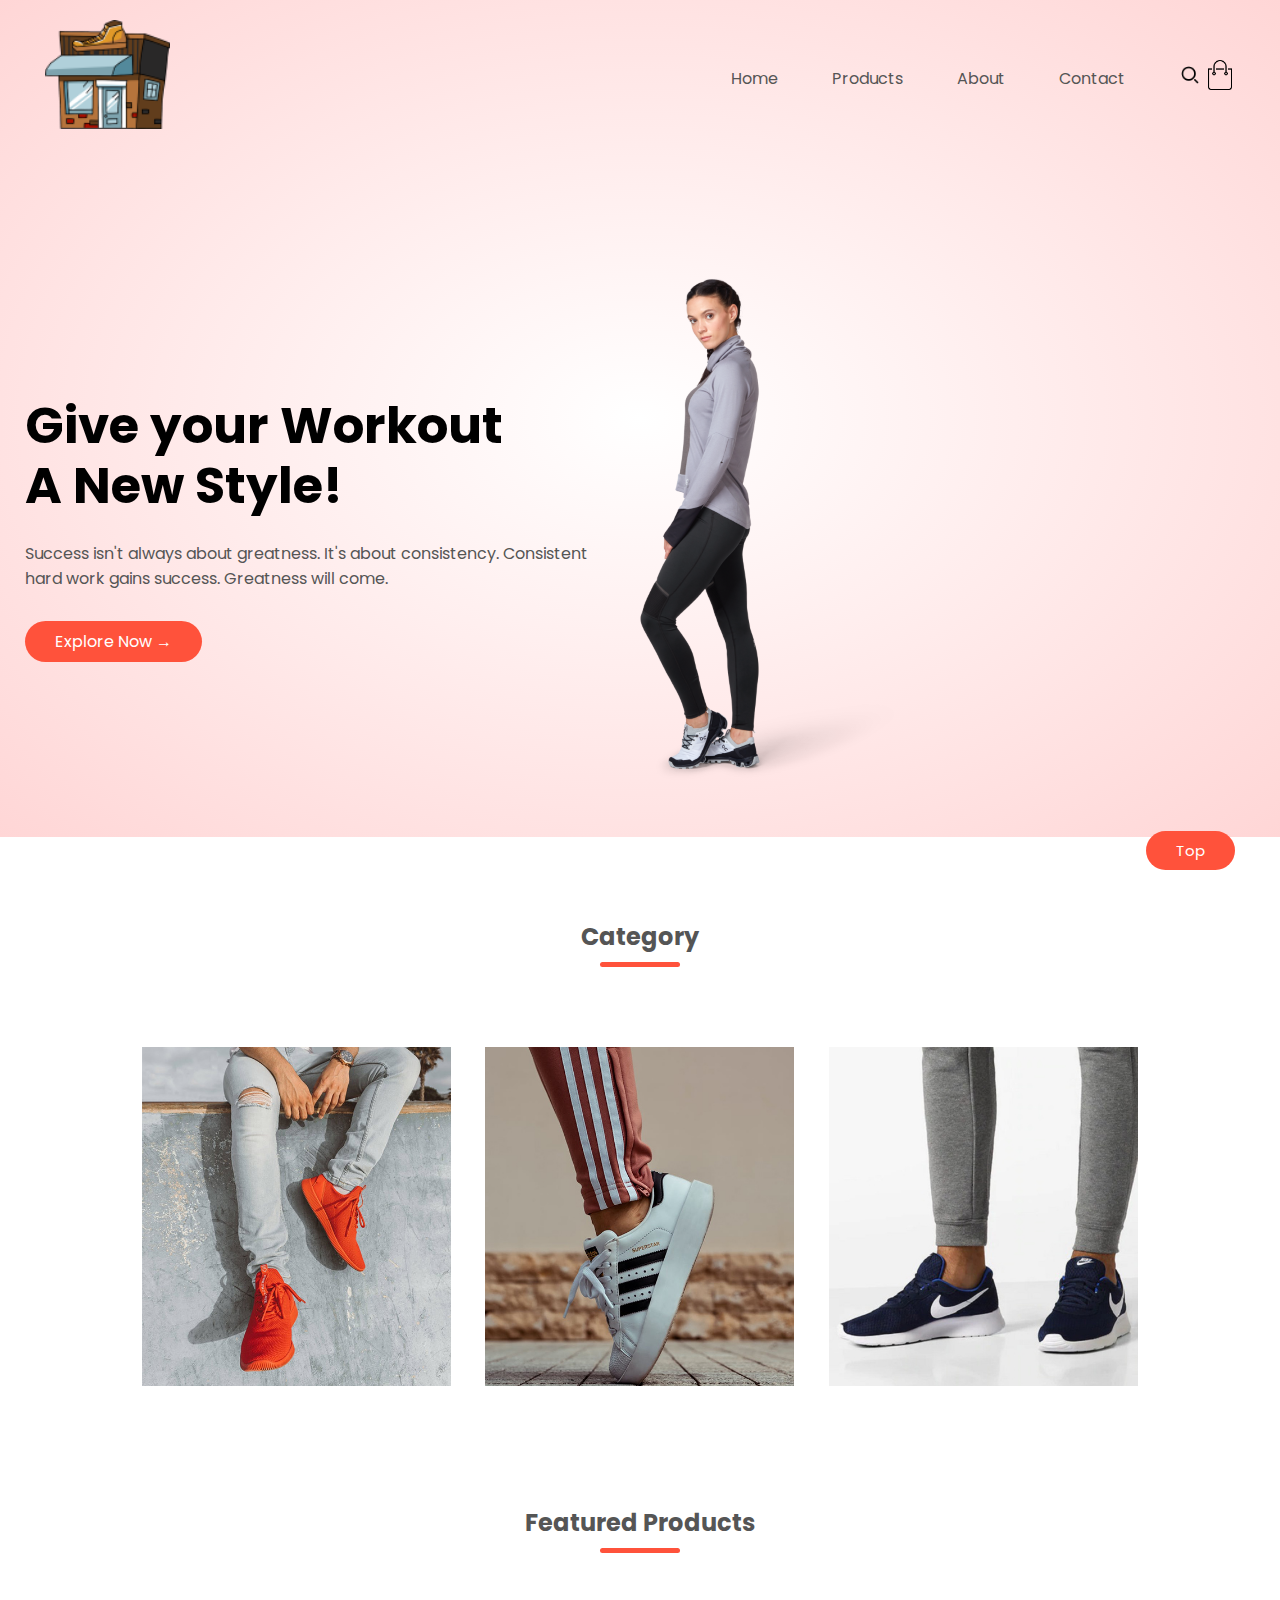
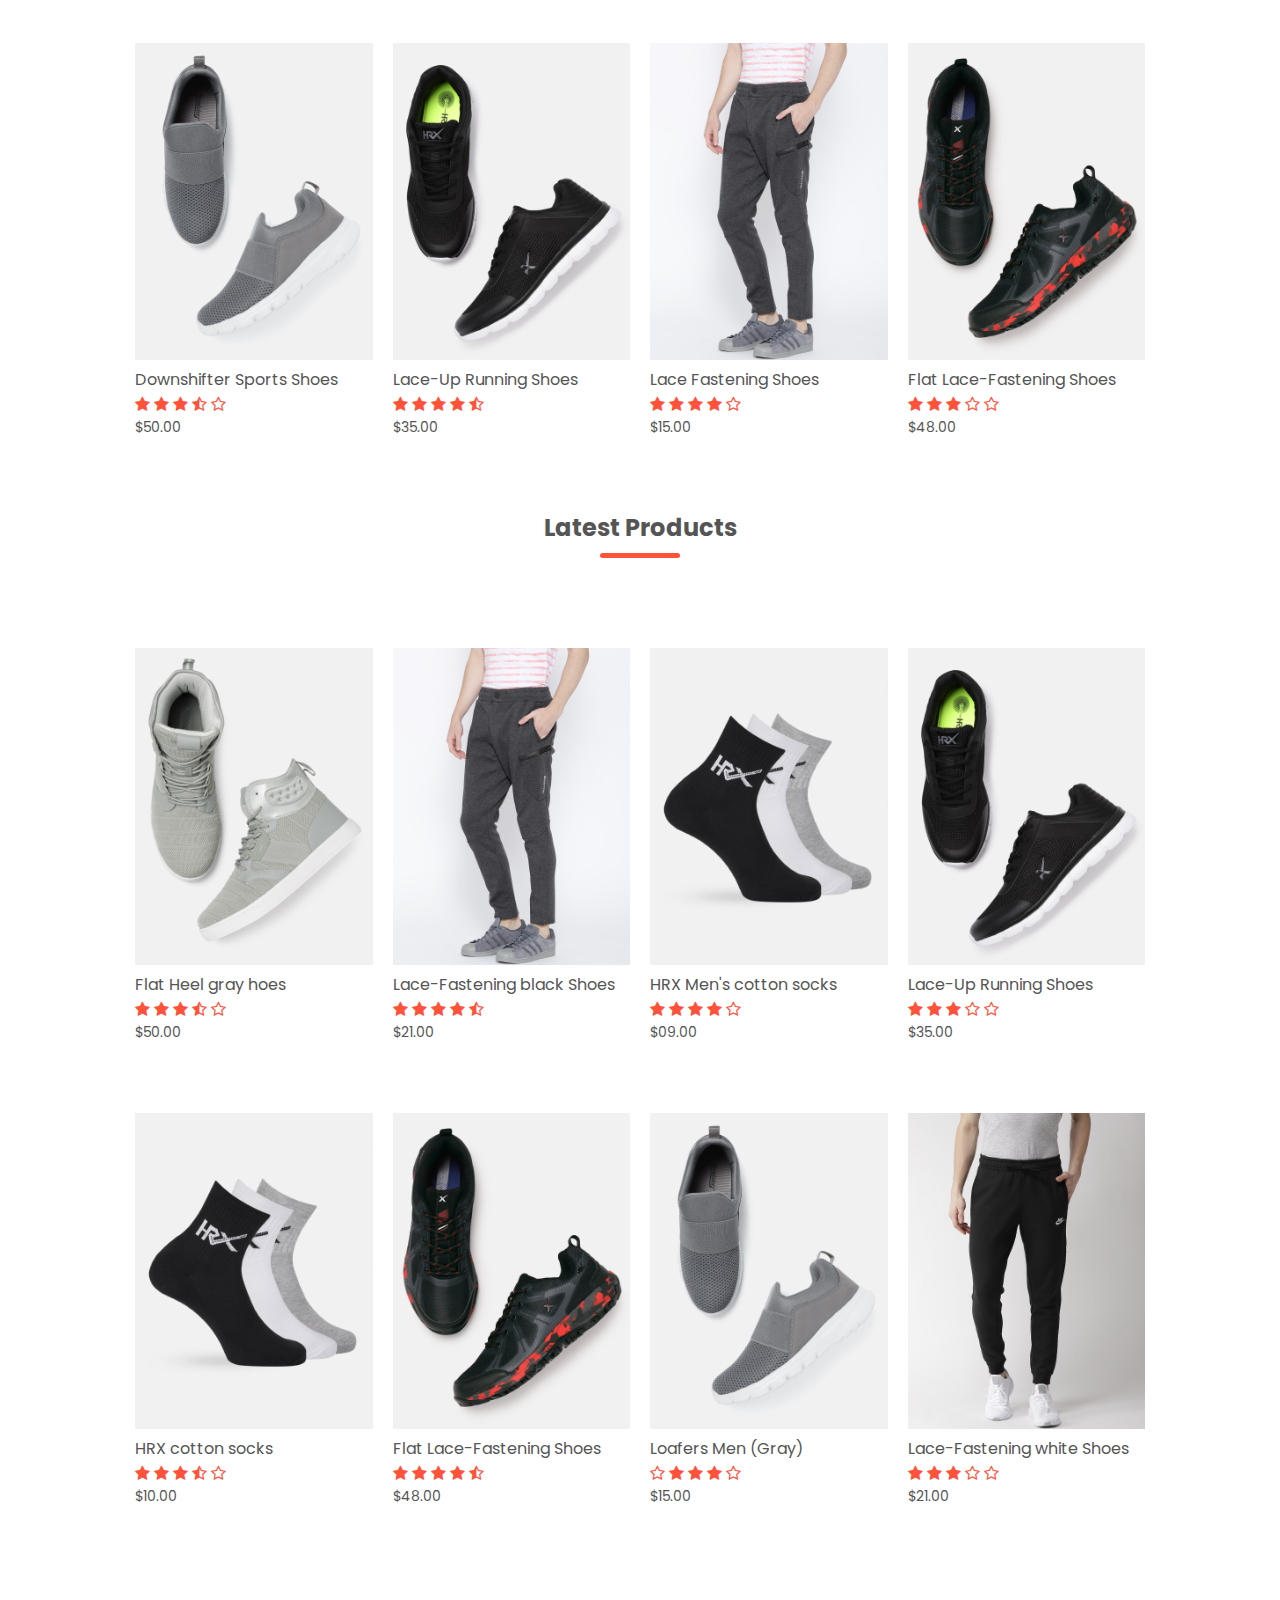
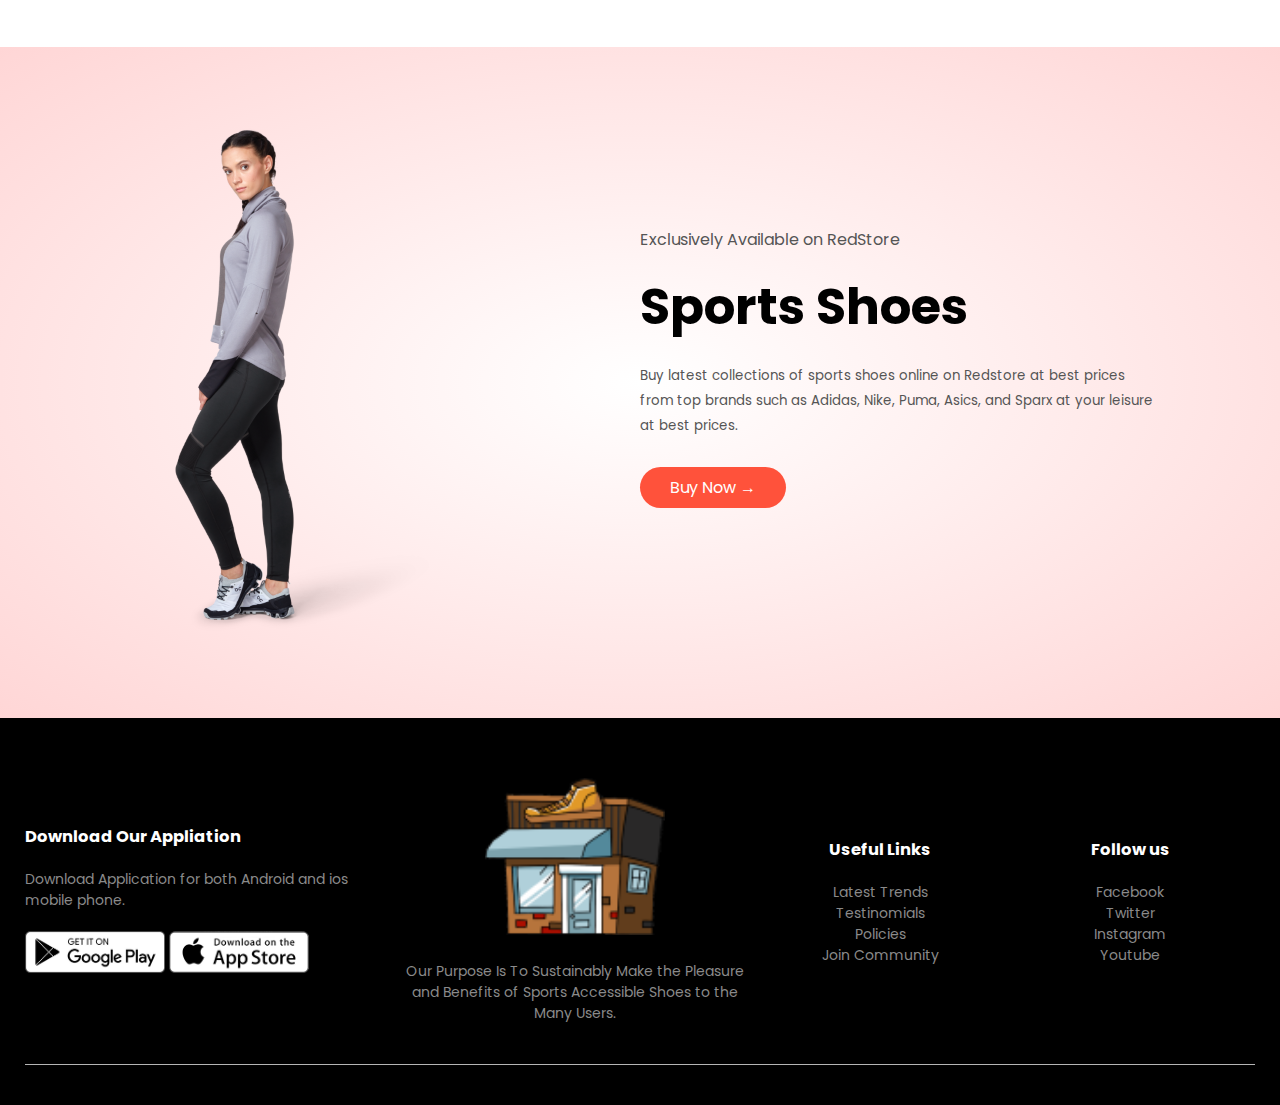
<file: index.html>
<!DOCTYPE html>
<html>
    
    <head>
        <meta charset="utf-8">
        <meta name="viewport" content="width-device-width, initial-scale=1.0">
        <title>Redstore | Ecommerce website</title>
        <link rel="stylesheet" href="style.css">
        <link rel="preconnect" href="https://fonts.gstatic.com">
        <link href="https://fonts.googleapis.com/css2?family=Poppins:wght@200;300;400;500;600;700&display=swap" rel="stylesheet">
        <!--added a cdn link by searching font awesome4 cdn and getting this link from https://www.bootstrapcdn.com/fontawesome/ this url*/-->
        <link rel="stylesheet" href="https://stackpath.bootstrapcdn.com/font-awesome/4.7.0/css/font-awesome.min.css">

    </head>
    <body>
        <div class ="header">
        <div class="container">
            <div class="navbar">
                <div class="logo">
                    <a href="index.html"><img src="images/logo.png" width="125px"></a>
                </div>
                <nav>
                    <ul id="MenuItems">
                        <li><a href="index.html">Home</a></li>
                         <li><a href="products.html">Products</a></li>
                         <li><a href="aboutus.html">About</a></li>
                         <li><a href="Contact.html">Contact</a></li>

                    </ul>
                </nav>
                <a href="search.html"><img style="padding:2px;" src="images/search.png" width="30px" height="30px"></a>
                <a href="cart.html"><img src="images/cart.png" width="30px" height="30px"></a>
                <img src="images/menu.png" class="menu-icon" onClick="menutoggle()" >
            </div>
            <div class="row">
                <div class="col-2">
                    <h1>Give your Workout <br>A New Style!</h1>
                    <p>Success isn't always about greatness. It's about consistency. Consistent<br>hard work gains success. Greatness will come.</p>
                    <a href="products.html" class="btn">Explore Now &#8594;</a>
                </div>
                <div class="col-2" >
                    <img src="images/image1.png" >
                    
                </div>
            </div>               
        </div>
        </div>

        

    
        
        <!------------------------------ featured categories------------------------------>
        <div class="categories">
            <h2 class="title" >Category</h2>
            <div class="small-container">
                <div class="row">
                <div class="col-3">
                    <img src="images/category-1.jpg">
                </div>
                <div class="col-3">
                    <img src="images/category-2.jpg">
                </div>
                <div class="col-3">
                    <img src="images/category-3 (2).jpg">
                </div>
            </div>
            </div>
        </div>
        
        <!------------------------------ featured Products------------------------------>
        <div class="small-container">
            <h2 class="title" >Featured Products</h2>
                <div class="row">
                    <div class="col-4">
                        <a href="products-details.html"><img src="images/product-11.jpg"></a>
                        <a href="products-details.html"><h4>Downshifter Sports Shoes</h4></a>
                        <div class="rating">
                            <!--(before this added awesome4 cdn font link to the head)added a cdn link by searching font awesome4 icon and from the site  search the star entering the first option and getting a link of this fa-star*-->
                            <i class="fa fa-star" ></i>
                            <i class="fa fa-star" ></i>
                            <i class="fa fa-star" ></i>
                            <i class="fa fa-star-half-o" ></i>
                            <i class="fa fa-star-o" ></i>
                        </div>
                        <p>$50.00</p>
                    </div>
                    <div class="col-4">
                        <a href="products-details.html"><img src="images/product-2.jpg"></a>
                        <h4>Lace-Up Running Shoes</h4>
                        <div class="rating">
                            <i class="fa fa-star" ></i>
                            <i class="fa fa-star" ></i>
                            <i class="fa fa-star" ></i>
                            <i class="fa fa-star" ></i>
                            <i class="fa fa-star-half-o" ></i>
                        </div>
                        <p>$35.00</p>
                    </div>
                    <div class="col-4">
                        <a href="products-details.html"><img src="images/product-3.jpg"></a>
                        <h4>Lace Fastening Shoes</h4>
                        <div class="rating">
                            <i class="fa fa-star" ></i>
                            <i class="fa fa-star" ></i>
                            <i class="fa fa-star" ></i>
                            <i class="fa fa-star" ></i>
                            <i class="fa fa-star-o" ></i>
                        </div>
                        <p>$15.00</p>
                    </div>
                    <div class="col-4">
                        <a href="products-details.html"><img src="images/product-10.jpg"></a>
                        <h4>Flat Lace-Fastening Shoes</h4>
                        <div class="rating">
                            <i class="fa fa-star" ></i>
                            <i class="fa fa-star" ></i>
                            <i class="fa fa-star" ></i>
                            <i class="fa fa-star-o" ></i>
                            <i class="fa fa-star-o" ></i>
                        </div>
                        <p>$48.00</p>
                    </div>  
                </div>
            
            
             <h2 class="title" >Latest Products</h2>
                <div class="row">
                    <div class="col-4">
                        <a href="products-details.html"><img src="images/product-5.jpg"></a>
                        <h4>Flat Heel gray hoes</h4>
                        <div class="rating">
                            <!--(before this added awesome4 cdn font link to the head)added a cdn link by searching font awesome4 icon and from the site  search the star entering the first option and getting a link of this fa-star*-->
                            <i class="fa fa-star" ></i>
                            <i class="fa fa-star" ></i>
                            <i class="fa fa-star" ></i>
                            <i class="fa fa-star-half-o" ></i>
                            <i class="fa fa-star-o" ></i>
                        </div>
                        <p>$50.00</p>
                    </div>
                    <div class="col-4">
                        <a href="products-details.html"><img src="images/product-3.jpg"></a>
                        <h4>Lace-Fastening black Shoes</h4>
                        <div class="rating">
                            <i class="fa fa-star" ></i>
                            <i class="fa fa-star" ></i>
                            <i class="fa fa-star" ></i>
                            <i class="fa fa-star" ></i>
                            <i class="fa fa-star-half-o" ></i>
                        </div>
                        <p>$21.00</p>
                    </div>
                    <div class="col-4">
                        <a href="products-details.html"><img src="images/product-7.jpg"></a>
                        <h4>HRX Men's cotton socks</h4>
                        <div class="rating">
                            <i class="fa fa-star" ></i>
                            <i class="fa fa-star" ></i>
                            <i class="fa fa-star" ></i>
                            <i class="fa fa-star" ></i>
                            <i class="fa fa-star-o" ></i>
                        </div>
                        <p>$09.00</p>
                    </div>
                    <div class="col-4">
                        <a href="products-details.html"><img src="images/product-2.jpg"></a>
                        <h4>Lace-Up Running Shoes</h4>
                        <div class="rating">
                            <i class="fa fa-star" ></i>
                            <i class="fa fa-star" ></i>
                            <i class="fa fa-star" ></i>
                            <i class="fa fa-star-o" ></i>
                            <i class="fa fa-star-o" ></i>
                        </div>
                        <p>$35.00</p>
                    </div>  
                </div>
            <!--new row for the latest product-->
                <div class="row">
                    <div class="col-4">
                        <a href="products-details.html"><img src="images/product-7.jpg"></a>
                        <h4>HRX cotton socks</h4>
                        <div class="rating">
                            <!--(before this added awesome4 cdn font link to the head)added a cdn link by searching font awesome4 icon and from the site  search the star entering the first option and getting a link of this fa-star*-->
                            <i class="fa fa-star" ></i>
                            <i class="fa fa-star" ></i>
                            <i class="fa fa-star" ></i>
                            <i class="fa fa-star-half-o" ></i>
                            <i class="fa fa-star-o" ></i>
                        </div>
                        <p>$10.00</p>
                    </div>
                    <div class="col-4">
                        <a href="products-details.html"><img src="images/product-10.jpg"></a>
                        <h4>Flat Lace-Fastening Shoes</h4>
                        <div class="rating">
                            <i class="fa fa-star" ></i>
                            <i class="fa fa-star" ></i>
                            <i class="fa fa-star" ></i>
                            <i class="fa fa-star" ></i>
                            <i class="fa fa-star-half-o" ></i>
                        </div>
                        <p>$48.00</p>
                    </div>
                    <div class="col-4">
                        <a href="products-details.html"><img src="images/product-11.jpg"></a>
                        <h4>Loafers Men (Gray)</h4>
                        <div class="rating">
                            <i class="fa fa-star-o" ></i>
                            <i class="fa fa-star" ></i>
                            <i class="fa fa-star" ></i>
                            <i class="fa fa-star" ></i>
                            <i class="fa fa-star-o" ></i>
                        </div>
                        <p>$15.00</p>
                    </div>
                    <div class="col-4">
                        <a href="products-details.html"><img src="images/product-12.jpg"></a>
                        <h4>Lace-Fastening white Shoes</h4>
                        <div class="rating">
                            <i class="fa fa-star" ></i>
                            <i class="fa fa-star" ></i>
                            <i class="fa fa-star" ></i>
                            <i class="fa fa-star-o" ></i>
                            <i class="fa fa-star-o" ></i>
                        </div>
                        <p>$21.00</p>
                    </div>  
                </div>
            </div>
        
        <!--------------------------`   offer   --------------------------------->
        <div class="offer">
            <div class="small-container">
                <div class="row">
                    <div class="col-2">
                        <img src="images/image1.png" class="offer-img">
                    </div>
                    <div class="col-2">
                        <p>Exclusively Available on RedStore</p>
                        <h1>Sports Shoes</h1>
                        <small> Buy latest collections of sports shoes online on Redstore at best prices from top brands such as Adidas, Nike, Puma, Asics, and Sparx at your leisure at best prices. </small><br>
                        <a href="products.html" class="btn">Buy Now &#8594;</a>
                    </div>
                </div>
            </div>
        </div>
        
        
        <!----------------------------------footer------------------------------------->
        <div class ="footer">
        <div class="container">
            
            <div class="row">
                <div class="footer-col-1">
                    <h3>Download Our Appliation</h3>
                    <p>Download Application for both Android and ios mobile phone.</p>
                    <div class="app-logo">
                        <img src="images/play-store.png" alt="">
                        <img src="images/app-store.png" alt="">
                    </div>
                </div>
                <div class="footer-col-2">
                    <img src="images/logo.png">
                    <p>Our Purpose Is To Sustainably Make the Pleasure and Benefits of Sports Accessible Shoes to the Many Users.</p>
                </div>
                <div class="footer-col-3">
                    <h3>Useful Links</h3>
                   <ul>
                       <li>Latest Trends</li>
                       <li>Testinomials</li>
                       <li>Policies</li>
                       <li>Join Community</li>
                    </ul>
                </div>
                <div class="footer-col-4">
                    <h3>Follow us</h3>
                   <ul>
                       <li>Facebook</li>
                       <li>Twitter</li>
                       <li>Instagram</li>
                       <li>Youtube</li>
                    </ul>
                </div>
                
            </div>
            
            <hr><!--horizontal line-->
            
            
        </div>
    </div>

    <div class="float-button">
        <p style="font-size:15px;", align="right"><a href="index.html" class="btn">Top</a></p>
        
      </div>

    
    
      
        
        <!-----------------------------------js for toggle menu----------------------------------------------->
        <script>
            var menuItems=document.getElementById("MenuItems");
            
            MenuItems.style.maxHeight="0px";
            function menutoggle(){
                if(MenuItems.style.maxHeight == "0px"){
                    MenuItems.style.maxHeight="200px";
                }
                else{
                    MenuItems.style.maxHeight="0px";
                }
            }
        </script>
    </body>
</html>
</file>
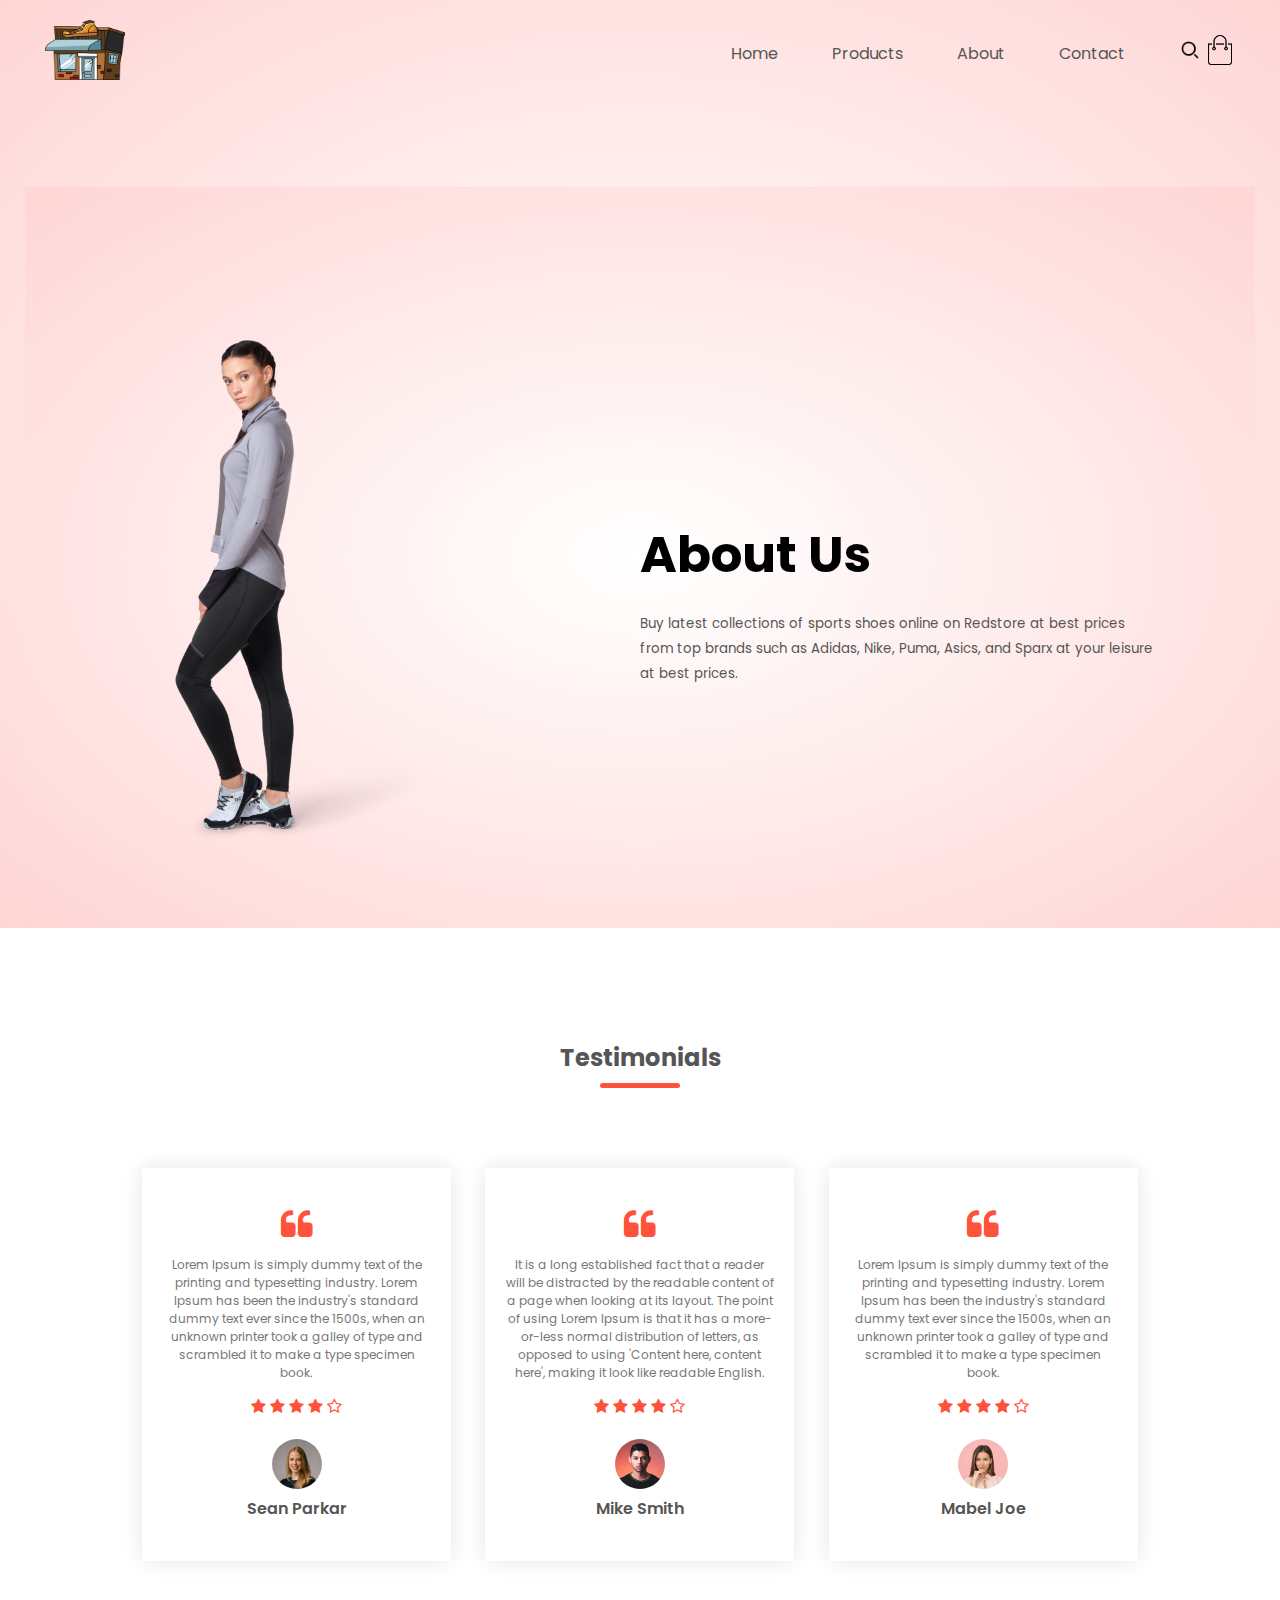
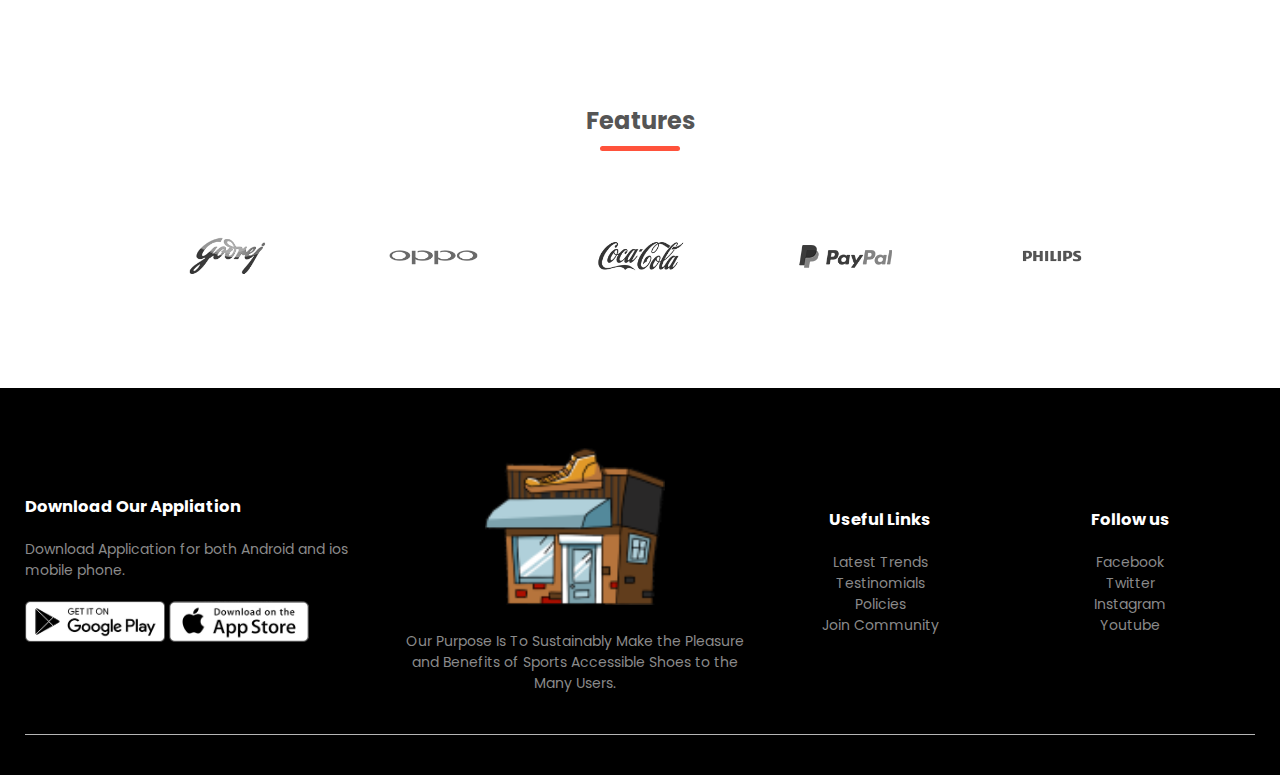
<file: aboutus.html>
<!DOCTYPE html>
<html>
    
    <head>
        <meta charset="utf-8">
        <meta name="viewport" content="width-device-width, initial-scale=1.0">
        <title>Redstore | Ecommerce website</title>
        <link rel="stylesheet" href="style.css">
        <link rel="preconnect" href="https://fonts.gstatic.com">
        <link href="https://fonts.googleapis.com/css2?family=Poppins:wght@200;300;400;500;600;700&display=swap" rel="stylesheet">
        <!--added a cdn link by searching font awesome4 cdn and getting this link from https://www.bootstrapcdn.com/fontawesome/ this url*/-->
        <link rel="stylesheet" href="https://stackpath.bootstrapcdn.com/font-awesome/4.7.0/css/font-awesome.min.css">

    </head>
    <body>
        <div class ="header">
        <div class="container">
            <div class="navbar">
                <div class="logo">
                    <a href="index.html"><img src="images/logo.png" width="80px" height="60px"></a>
                </div>
                <nav>
                    <ul id="MenuItems">
                        <li><a href="index.html">Home</a></li>
                         <li><a href="products.html">Products</a></li>
                         <li><a href="aboutus.html">About</a></li>
                         <li><a href="Contact.html">Contact</a></li>

                    </ul>
                </nav>
                <a href="search.html"><img style="padding:2px;" src="images/search.png" width="30px" height="30px"></a>
                <a href="cart.html"><img src="images/cart.png" width="30px" height="30px"></a>
                <img src="images/menu.png" class="menu-icon" onClick="menutoggle()" >
            </div>
            <div class="offer">
                <div class="small-container">
                    <div class="row">
                        <div class="col-2">
                            <img src="images/image1.png" class="offer-img">
                        </div>
                        <div class="col-2">
                            <h1>About Us</h1>
                            <small> Buy latest collections of sports shoes online on Redstore at best prices from top brands such as Adidas, Nike, Puma, Asics, and Sparx at your leisure at best prices. </small><br>
                            
                        </div>
                    </div>
                </div>
            </div>
    
        </div>
    </div>
        
            
        
        <!------------------------------Testimonial---------------------------------->
        <div class="testimonial">
            <h2 class="title" >Testimonials</h2>
            <div class="small-container">
                <div class="row">
                    <div class="col-3">
                        <i class="fa fa-quote-left" ></i>
                        <p>Lorem Ipsum is simply dummy text of the printing and typesetting industry. Lorem Ipsum has been the industry's standard dummy text ever since the 1500s, when an unknown printer took a galley of type and scrambled it to make a type specimen book. </p>
                        <div class="rating"> 
                            <i class="fa fa-star" ></i>
                            <i class="fa fa-star" ></i>
                            <i class="fa fa-star" ></i>
                            <i class="fa fa-star" ></i>
                            <i class="fa fa-star-o" ></i>
                        </div>
                        <img src="images/user-1.png">
                        <h3>Sean Parkar</h3>
                    </div>
                    <div class="col-3">
                        <i class="fa fa-quote-left" ></i>
                        <p>It is a long established fact that a reader will be distracted by the readable content of a page when looking at its layout. The point of using Lorem Ipsum is that it has a more-or-less normal distribution of letters, as opposed to using 'Content here, content here', making it look like readable English.</p>
                        <div class="rating">
                            <i class="fa fa-star" ></i>
                            <i class="fa fa-star" ></i>
                            <i class="fa fa-star" ></i>
                            <i class="fa fa-star" ></i>
                            <i class="fa fa-star-o" ></i>
                        </div>
                        <img src="images/user-2.png">
                        <h3>Mike Smith</h3>
                    </div>
                    <div class="col-3">
                        <i class="fa fa-quote-left" ></i>
                        <p>Lorem Ipsum is simply dummy text of the printing and typesetting industry. Lorem Ipsum has been the industry's standard dummy text ever since the 1500s, when an unknown printer took a galley of type and scrambled it to make a type specimen book. </p>
                        <div class="rating"> 
                            <i class="fa fa-star" ></i>
                            <i class="fa fa-star" ></i>
                            <i class="fa fa-star" ></i>
                            <i class="fa fa-star" ></i>
                            <i class="fa fa-star-o" ></i>
                        </div>
                        <img src="images/user-3.png">
                        <h3>Mabel Joe</h3>
                    </div>
                </div>
            </div>
        </div>
        
        <!----------------------------------Brands------------------------------------>
        <div class="brands">
            <h2 class="title" >Features</h2>
            <div class="small-container">
                <div class="row">
                    <div class="col-5">
                        <img src="images/logo-godrej.png" alt="">
                    </div>
                    <div class="col-5">
                        <img src="images/logo-oppo.png" alt="">
                    </div>
                    <div class="col-5">
                        <img src="images/logo-coca-cola.png" alt="">
                    </div>
                    <div class="col-5">
                        <img src="images/logo-paypal.png" alt="">
                    </div>
                    <div class="col-5">
                        <img src="images/logo-philips.png" alt="">
                    </div>
                </div>
            </div>
        </div>
        
        
        <!----------------------------------footer------------------------------------->
        <div class ="footer">
            <div class="container">
                
                <div class="row">
                    <div class="footer-col-1">
                        <h3>Download Our Appliation</h3>
                        <p>Download Application for both Android and ios mobile phone.</p>
                        <div class="app-logo">
                            <img src="images/play-store.png" alt="">
                            <img src="images/app-store.png" alt="">
                        </div>
                    </div>
                    <div class="footer-col-2">
                        <img src="images/logo.png">
                        <p>Our Purpose Is To Sustainably Make the Pleasure and Benefits of Sports Accessible Shoes to the Many Users.</p>
                    </div>
                    <div class="footer-col-3">
                        <h3>Useful Links</h3>
                       <ul>
                           <li>Latest Trends</li>
                           <li>Testinomials</li>
                           <li>Policies</li>
                           <li>Join Community</li>
                        </ul>
                    </div>
                    <div class="footer-col-4">
                        <h3>Follow us</h3>
                       <ul>
                           <li>Facebook</li>
                           <li>Twitter</li>
                           <li>Instagram</li>
                           <li>Youtube</li>
                        </ul>
                    </div>
                    
                </div>
                
                <hr><!--horizontal line-->
                
                
            </div>
        </div>
        
        <!-----------------------------------js for toggle menu----------------------------------------------->
        <script>
            var menuItems=document.getElementById("MenuItems");
            
            MenuItems.style.maxHeight="0px";
            function menutoggle(){
                if(MenuItems.style.maxHeight == "0px"){
                    MenuItems.style.maxHeight="200px";
                }
                else{
                    MenuItems.style.maxHeight="0px";
                }
            }
        </script>
    </body>
</html>
</file>
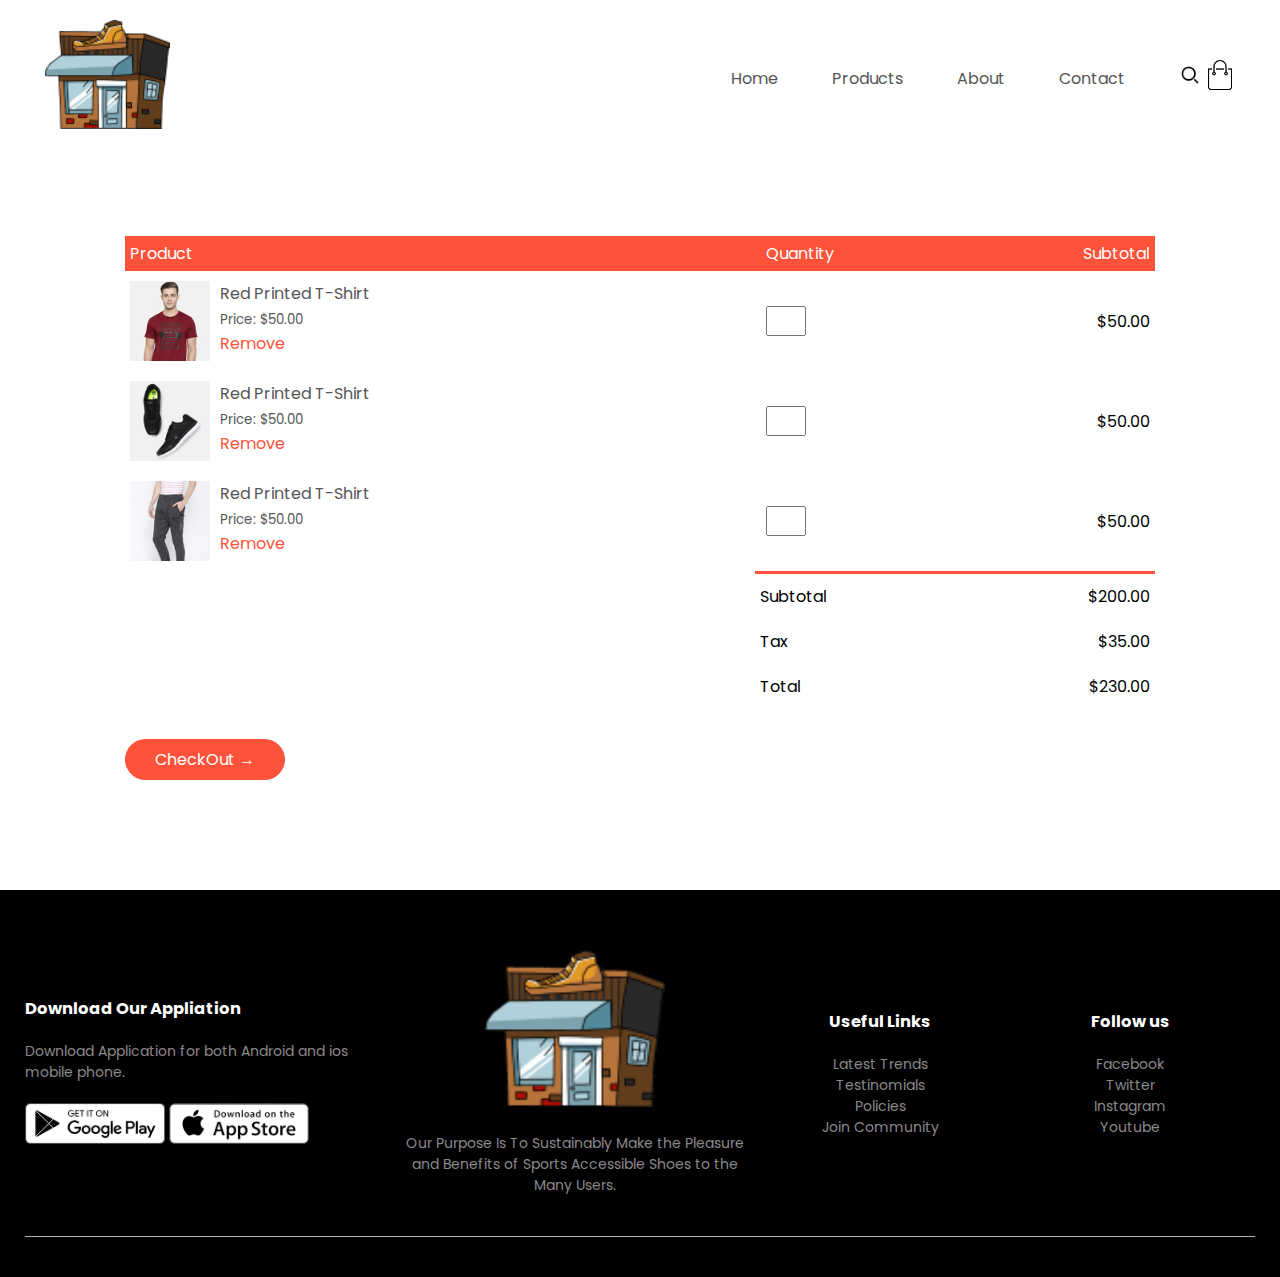
<file: cart.html>
<!DOCTYPE html>
<html>
    
    <head>
        <meta charset="utf-8">
        <meta name="viewport" content="width-device-width, initial-scale=1.0">
        <title>All Products - Redstore</title>
        <link rel="stylesheet" href="style.css">
        <link rel="preconnect" href="https://fonts.gstatic.com">
        <link href="https://fonts.googleapis.com/css2?family=Poppins:wght@200;300;400;500;600;700&display=swap" rel="stylesheet">
        <!--added a cdn link by searching font awesome4 cdn and getting this link from https://www.bootstrapcdn.com/fontawesome/ this url*/-->
        <link rel="stylesheet" href="https://stackpath.bootstrapcdn.com/font-awesome/4.7.0/css/font-awesome.min.css">

    </head>
    <body>
        <!--<div class ="header">-->
        <div class="container">
            <div class="navbar">
                <div class="logo">
                    <a href="index.html"><img src="images/logo.png" width="125px"></a>
                </div>
                <nav>
                    <ul id="MenuItems">
                        <li><a href="index.html">Home</a></li>
                         <li><a href="products.html">Products</a></li>
                         <li><a href="aboutus.html">About</a></li>
                         <li><a href="Contact.html">Contact</a></li>
                         

                    </ul>
                </nav>
                <a href="search.html"><img style="padding:2px;" src="images/search.png" width="30px" height="30px"></a>
                <a href="cart.html"><img src="images/cart.png" width="30px" height="30px"></a>
                <img src="images/menu.png" class="menu-icon" onClick="menutoggle()" >
            </div>
           
        </div>
    <!--</div>-->
    
        
        <!------------------------------ cart items details------------------------------>

        <div class="small-container cart-page">
        <table>
            <tr>
                <th>Product</th>
                <th>Quantity</th>
                <th>Subtotal</th>
            </tr>
            <tr>
                <td>
                    <div class="cart-info">
                        <img src="images/buy-1.jpg">
                        <div>
                            <p>Red Printed T-Shirt</p>
                            <small>Price: $50.00</small><br>
                            <a href="">Remove</a>
                        </div>
                    </div>
                </td>
                <td><input type="number" vlaue="1"></td>
                <td>$50.00</td>
            </tr>
            <tr>
                <td>
                    <div class="cart-info">
                        <img src="images/buy-2.jpg">
                        <div>
                            <p>Red Printed T-Shirt</p>
                            <small>Price: $50.00</small><br>
                            <a href="">Remove</a>
                        </div>
                    </div>
                </td>
                <td><input type="number" vlaue="1"></td>
                <td>$50.00</td>
            </tr>
            <tr>
                <td>
                    <div class="cart-info">
                        <img src="images/buy-3.jpg">
                        <div>
                            <p>Red Printed T-Shirt</p>
                            <small>Price: $50.00</small><br>
                            <a href="">Remove</a>
                        </div>
                    </div>
                </td>
                <td><input type="number" vlaue="1"></td>
                <td>$50.00</td>
            </tr>
            </table>
            
            <div class="total-price">
                <table>
                    <tr>
                        <td>Subtotal</td>
                        <td>$200.00</td>
                    </tr>
                    <tr>
                        <td>Tax</td>
                        <td>$35.00</td>
                    </tr>
                    <tr>
                        <td>Total</td>
                        <td>$230.00</td>
                    </tr>
                    
                    
                </table>
            </div>
            <a href="CheckOut.html" class="btn">CheckOut &#8594;</a>    
            
        </div>
      
        
        
       
        <!----------------------------------footer------------------------------------->
        <div class ="footer">
            <div class="container">
                
                <div class="row">
                    <div class="footer-col-1">
                        <h3>Download Our Appliation</h3>
                        <p>Download Application for both Android and ios mobile phone.</p>
                        <div class="app-logo">
                            <img src="images/play-store.png" alt="">
                            <img src="images/app-store.png" alt="">
                        </div>
                    </div>
                    <div class="footer-col-2">
                        <img src="images/logo.png">
                        <p>Our Purpose Is To Sustainably Make the Pleasure and Benefits of Sports Accessible Shoes to the Many Users.</p>
                    </div>
                    <div class="footer-col-3">
                        <h3>Useful Links</h3>
                       <ul>
                           <li>Latest Trends</li>
                           <li>Testinomials</li>
                           <li>Policies</li>
                           <li>Join Community</li>
                        </ul>
                    </div>
                    <div class="footer-col-4">
                        <h3>Follow us</h3>
                       <ul>
                           <li>Facebook</li>
                           <li>Twitter</li>
                           <li>Instagram</li>
                           <li>Youtube</li>
                        </ul>
                    </div>
                    
                </div>
                
                <hr><!--horizontal line-->
                
                
            </div>
        </div>
        
        <!-----------------------------------js for toggle menu-------------------------------------->
        <script>
            var menuItems=document.getElementById("MenuItems");
            
            MenuItems.style.maxHeight="0px";
            function menutoggle(){
                if(MenuItems.style.maxHeight == "0px"){
                    MenuItems.style.maxHeight="200px";
                }
                else{
                    MenuItems.style.maxHeight="0px";
                }
            }
        </script>
     
    </body>
</html>
</file>
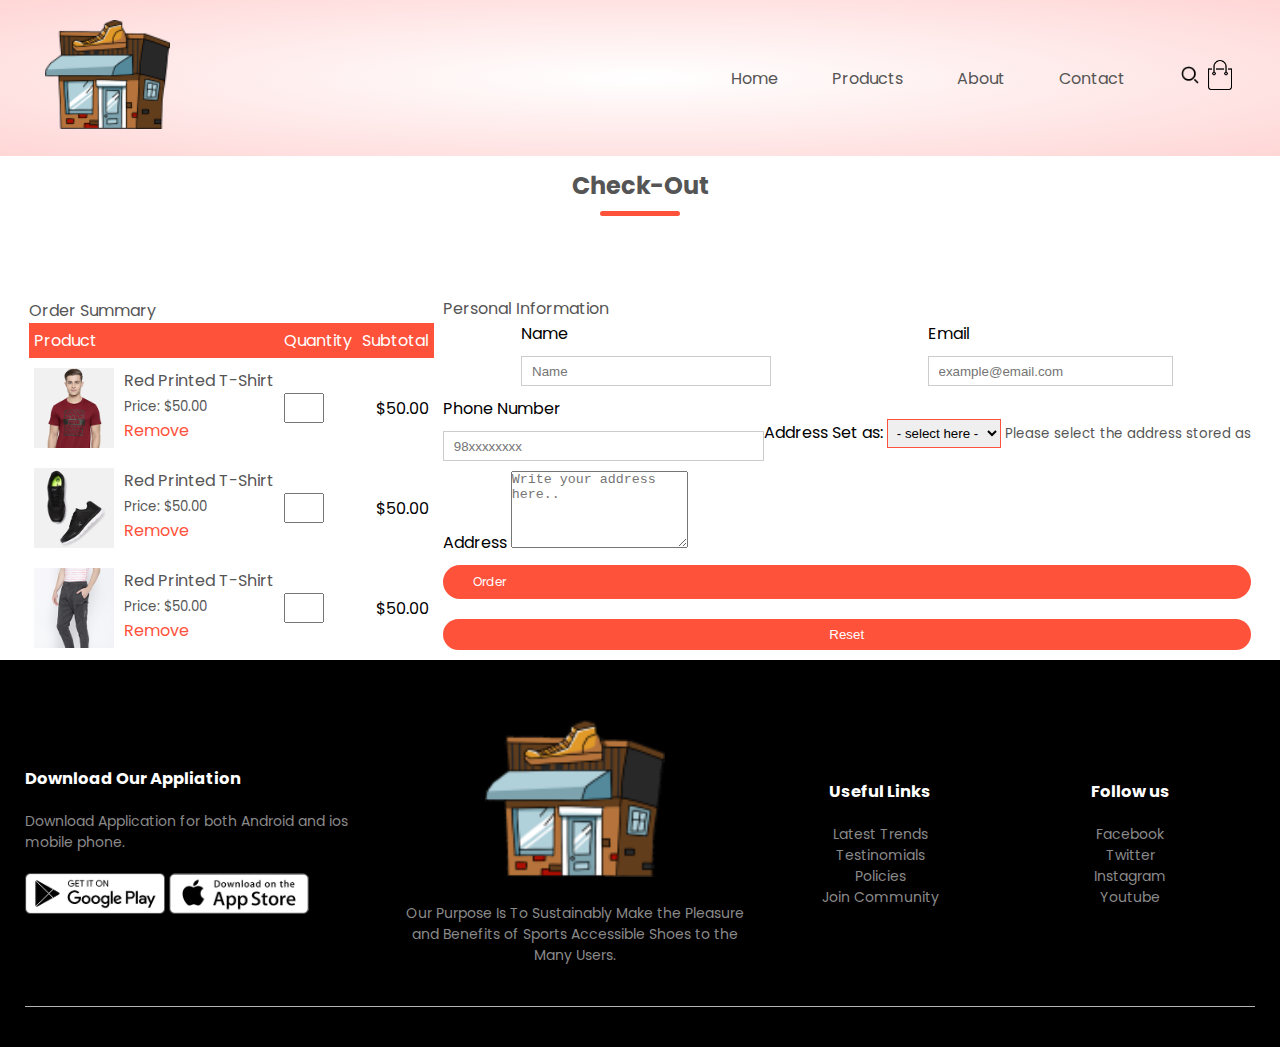
<file: CheckOut.html>
<!DOCTYPE html>
<html lang="en">
  <head>
    <title>Contact</title>
    <!-- Required meta tags -->
    <meta charset="utf-8" />
    <meta
      name="viewport"
      content="width=device-width, initial-scale=1, shrink-to-fit=no"
    />

    <!-- Bootstrap CSS -->
    <link
      rel="stylesheet"
      href="https://maxcdn.bootstrapcdn.com/bootstrap/4.0.0-beta.2/css/bootstrap.min.css"
      integrity="sha384-PsH8R72JQ3SOdhVi3uxftmaW6Vc51MKb0q5P2rRUpPvrszuE4W1povHYgTpBfshb"
      crossorigin="anonymous"
    />
    <link rel="stylesheet" href="style.css">
        <link rel="preconnect" href="https://fonts.gstatic.com">
        <link href="https://fonts.googleapis.com/css2?family=Poppins:wght@200;300;400;500;600;700&display=swap" rel="stylesheet">
        <!--added a cdn link by searching font awesome4 cdn and getting this link from https://www.bootstrapcdn.com/fontawesome/ this url*/-->
        <link rel="stylesheet" href="https://stackpath.bootstrapcdn.com/font-awesome/4.7.0/css/font-awesome.min.css">
  </head>
  <body>
    <div class ="header">
        <div class="container">
            <div class="navbar">
                <div class="logo">
                    <a href="index.html"><img src="images/logo.png" width="125px"></a>
                </div>
                <nav>
                    <ul id="MenuItems">
                        <li><a href="index.html">Home</a></li>
                         <li><a href="products.html">Products</a></li>
                         <li><a href="aboutus.html">About</a></li>
                         <li><a href="Contact.html">Contact</a></li>

                    </ul>
                </nav>
                <a href="search.html"><img style="padding:2px;" src="images/search.png" width="30px" height="30px"></a>
                <a href="cart.html"><img src="images/cart.png" width="30px" height="30px"></a>
                <img src="images/menu.png" class="menu-icon" onClick="menutoggle()" >
            </div>
        </div>
    </div>
    <div class="container my-3 my-sm-3">
      <h2 class="title" >Check-Out</h2>
      <div class="row">
        <div class="col-12 col-md-4">
          <h4>Order Summary</h4>
          <table>
            <tr>
                <th>Product</th>
                <th>Quantity</th>
                <th>Subtotal</th>
            </tr>
            <tr>
                <td>
                    <div class="cart-info">
                        <img src="images/buy-1.jpg">
                        <div>
                            <p>Red Printed T-Shirt</p>
                            <small>Price: $50.00</small><br>
                            <a href="">Remove</a>
                        </div>
                    </div>
                </td>
                <td><input type="number" vlaue="1"></td>
                <td>$50.00</td>
            </tr>
            <tr>
                <td>
                    <div class="cart-info">
                        <img src="images/buy-2.jpg">
                        <div>
                            <p>Red Printed T-Shirt</p>
                            <small>Price: $50.00</small><br>
                            <a href="">Remove</a>
                        </div>
                    </div>
                </td>
                <td><input type="number" vlaue="1"></td>
                <td>$50.00</td>
            </tr>
            <tr>
                <td>
                    <div class="cart-info">
                        <img src="images/buy-3.jpg">
                        <div>
                            <p>Red Printed T-Shirt</p>
                            <small>Price: $50.00</small><br>
                            <a href="">Remove</a>
                        </div>
                    </div>
                </td>
                <td><input type="number" vlaue="1"></td>
                <td>$50.00</td>
            </tr>
            </table>
            
        </div>
        <div class="col-12 col-md-8">
            <div class="row">
                <div class="col-12 col-lg-6 mb-3">
                  <h4>Personal Information</h4>
                  <form action="#">
                    <div class="row">
                      <div class="col-12 col-sm-6">
                        <div class="form-group">
                          <label for="name">Name</label>
                          <input
                            type="text"
                            id="name"
                            class="form-control"
                            placeholder="Name"
                            required
                          />
                        </div>
                      </div>
                      <div class="col-12 col-sm-6">
                        <div class="form-group">
                          <label for="name">Email</label>
                          <input
                            type="email"
                            id="email"
                            class="form-control"
                            placeholder="example@email.com"
                            required
                          />
                        </div>
                      </div>
                    </div>
                    <div class="row">
                      <div class="col-12 col-sm-6">
                        <div class="form-group">
                          <label for="telephone">Phone Number</label>
                          <input
                            type="tel"
                            id="telephone"
                            class="form-control"
                            placeholder="98xxxxxxxx"
                            required
                          />
                        </div>
                      </div>
                      <div class="col-12 col-sm-6">
                        <div class="form-group">
                          <label for="select">Address Set as:</label>
                          <select
                            id="select"
                            class="form-control"
                            aira-describedby="select-helpBlock"
                            required
                          >
                            <option value="">- select here -</option>
                            <option value="business">Business</option>
                            <option value="Sale">Home</option>
                            <option value="Support">Work</option>
                          </select>
                          <small id="select-helpBlock" class="form-text"
                            >Please select the address stored as</small
                          >
                        </div>
                      </div>
                    </div>
                    <div class="form-group">
                      <label for="textarea">Address</label>
                      <textarea
                        id="textarea"
                        class="form-control"
                        rows="5"
                        placeholder="Write your address here.."
                        required
                      ></textarea>
                    </div>
                    <a href="orderConfirmation.html" class="btn btn-secondary">Order</a>
                    <button type="reset" class="btn btn-secondary">Reset</button>
                  </form>
                </div>
        </div>
      </div>

      </div>
    </div>

    <div class ="footer">
      <div class="container">
          
          <div class="row">
              <div class="footer-col-1">
                  <h3>Download Our Appliation</h3>
                  <p>Download Application for both Android and ios mobile phone.</p>
                  <div class="app-logo">
                      <img src="images/play-store.png" alt="">
                      <img src="images/app-store.png" alt="">
                  </div>
              </div>
              <div class="footer-col-2">
                  <img src="images/logo.png">
                  <p>Our Purpose Is To Sustainably Make the Pleasure and Benefits of Sports Accessible Shoes to the Many Users.</p>
              </div>
              <div class="footer-col-3">
                  <h3>Useful Links</h3>
                 <ul>
                     <li>Latest Trends</li>
                     <li>Testinomials</li>
                     <li>Policies</li>
                     <li>Join Community</li>
                  </ul>
              </div>
              <div class="footer-col-4">
                  <h3>Follow us</h3>
                 <ul>
                     <li>Facebook</li>
                     <li>Twitter</li>
                     <li>Instagram</li>
                     <li>Youtube</li>
                  </ul>
              </div>
              
          </div>
          
          <hr><!--horizontal line-->
          
          
      </div>
  </div>

    <!-- Optional JavaScript -->
    <!-- jQuery first, then Popper.js, then Bootstrap JS -->
    <script
      src="https://code.jquery.com/jquery-3.2.1.slim.min.js"
      integrity="sha384-KJ3o2DKtIkvYIK3UENzmM7KCkRr/rE9/Qpg6aAZGJwFDMVNA/GpGFF93hXpG5KkN"
      crossorigin="anonymous"
    ></script>
    <script
      src="https://cdnjs.cloudflare.com/ajax/libs/popper.js/1.12.3/umd/popper.min.js"
      integrity="sha384-vFJXuSJphROIrBnz7yo7oB41mKfc8JzQZiCq4NCceLEaO4IHwicKwpJf9c9IpFgh"
      crossorigin="anonymous"
    ></script>
    <script
      src="https://maxcdn.bootstrapcdn.com/bootstrap/4.0.0-beta.2/js/bootstrap.min.js"
      integrity="sha384-alpBpkh1PFOepccYVYDB4do5UnbKysX5WZXm3XxPqe5iKTfUKjNkCk9SaVuEZflJ"
      crossorigin="anonymous"
    ></script>
  </body>
</html>
</file>
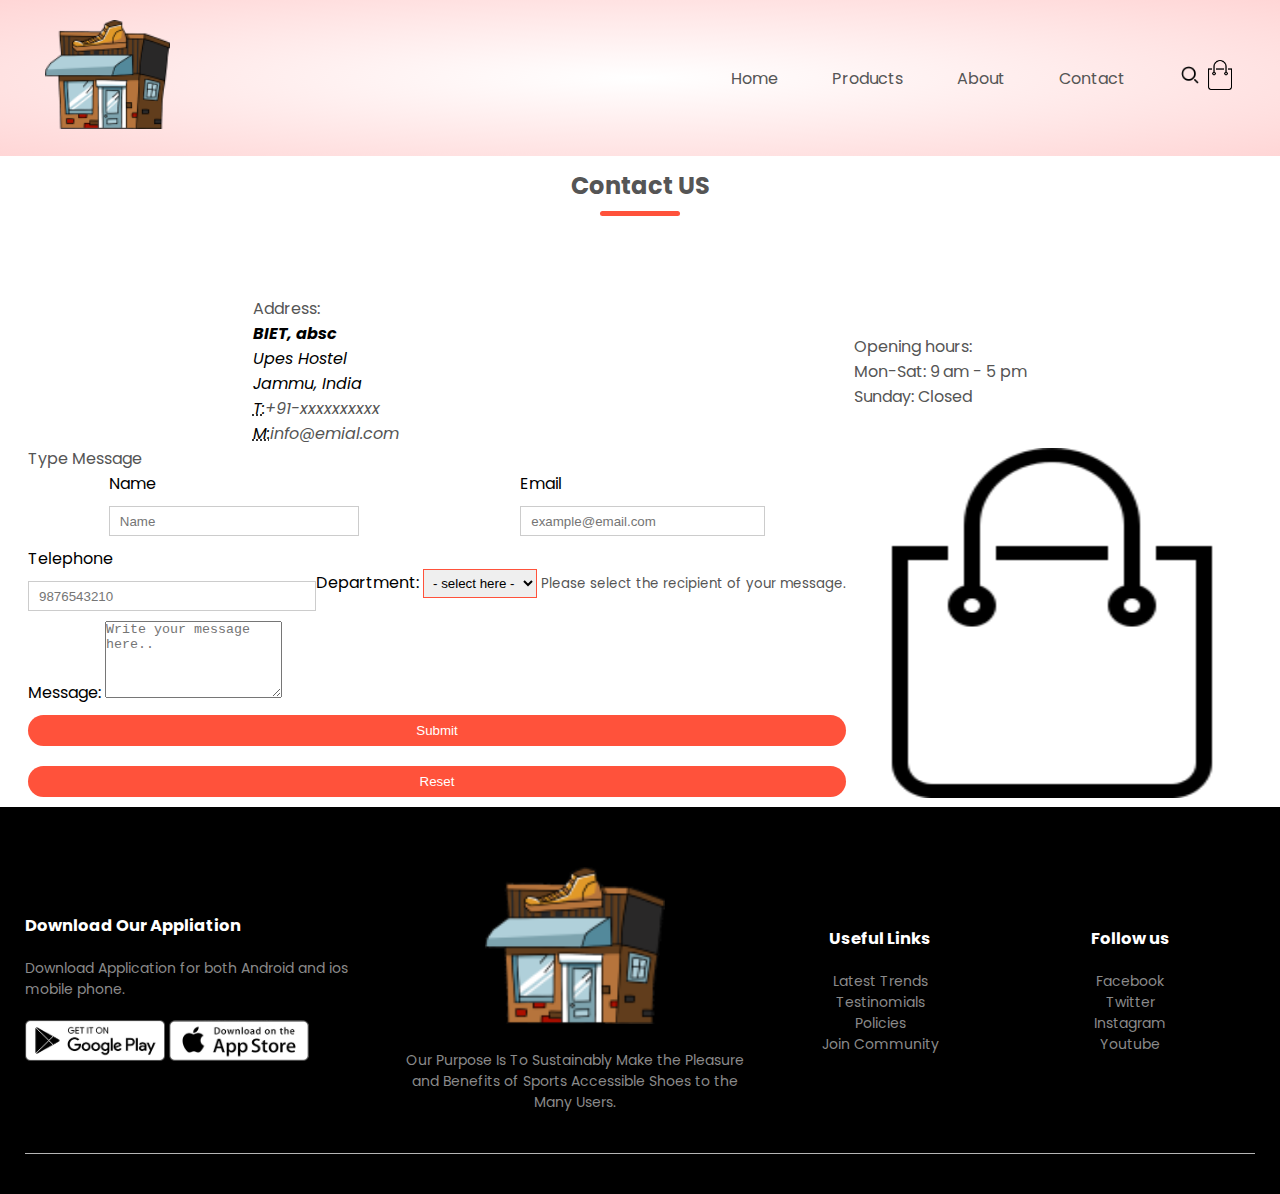
<file: Contact.html>
<!DOCTYPE html>
<html lang="en">
  <head>
    <title>Contact</title>
    <!-- Required meta tags -->
    <meta charset="utf-8" />
    <meta
      name="viewport"
      content="width=device-width, initial-scale=1, shrink-to-fit=no"
    />

    <!-- Bootstrap CSS -->
    <link
      rel="stylesheet"
      href="https://maxcdn.bootstrapcdn.com/bootstrap/4.0.0-beta.2/css/bootstrap.min.css"
      integrity="sha384-PsH8R72JQ3SOdhVi3uxftmaW6Vc51MKb0q5P2rRUpPvrszuE4W1povHYgTpBfshb"
      crossorigin="anonymous"
    />
    <link rel="stylesheet" href="style.css">
        <link rel="preconnect" href="https://fonts.gstatic.com">
        <link href="https://fonts.googleapis.com/css2?family=Poppins:wght@200;300;400;500;600;700&display=swap" rel="stylesheet">
        <!--added a cdn link by searching font awesome4 cdn and getting this link from https://www.bootstrapcdn.com/fontawesome/ this url*/-->
        <link rel="stylesheet" href="https://stackpath.bootstrapcdn.com/font-awesome/4.7.0/css/font-awesome.min.css">
  </head>
  <body>
    <div class ="header">
        <div class="container">
            <div class="navbar">
                <div class="logo">
                    <a href="index.html"><img src="images/logo.png" width="125px"></a>
                </div>
                <nav>
                    <ul id="MenuItems">
                        <li><a href="index.html">Home</a></li>
                         <li><a href="products.html">Products</a></li>
                         <li><a href="aboutus.html">About</a></li>
                         <li><a href="Contact.html">Contact</a></li>

                    </ul>
                </nav>
                <a href="search.html"><img style="padding:2px;" src="images/search.png" width="30px" height="30px"></a>
                <a href="cart.html"><img src="images/cart.png" width="30px" height="30px"></a>
                <img src="images/menu.png" class="menu-icon" onClick="menutoggle()" >
            </div>
        </div>
    </div>
    <div class="container my-3 my-sm-5">
      <h2 class="title" >Contact US</h2>
      <div class="row">
        <div class="col-12 col-md-6">
          <h4>Address:</h4>
          <address>
            <strong>BIET, absc</strong><br />
            Upes Hostel<br />
            Jammu, India<br />
            <abbr title="Telephone">T:</abbr
            ><a href="tel:+919721304421">+91-xxxxxxxxxx</a><br />
            <abbr title="Mail">M:</abbr
            ><a href="mailto:info@domain.com">info@emial.com</a>
          </address>
        </div>
        <div class="col-12 col-md-6">
          <h4>Opening hours:</h4>
          <p>
            Mon-Sat:<span class="float-right"> 9 am - 5 pm</span><br />
            Sunday:<span class="float-right"> Closed</span><br />
          </p>
        </div>
      </div>
      <div class="row">
        <div class="col-12 col-lg-6 mb-3">
          <h4>Type Message</h4>
          <form action="#">
            <div class="row">
              <div class="col-12 col-sm-6">
                <div class="form-group">
                  <label for="name">Name</label>
                  <input
                    type="text"
                    id="name"
                    class="form-control"
                    placeholder="Name"
                    required
                  />
                </div>
              </div>
              <div class="col-12 col-sm-6">
                <div class="form-group">
                  <label for="name">Email</label>
                  <input
                    type="email"
                    id="email"
                    class="form-control"
                    placeholder="example@email.com"
                    required
                  />
                </div>
              </div>
            </div>
            <div class="row">
              <div class="col-12 col-sm-6">
                <div class="form-group">
                  <label for="telephone">Telephone</label>
                  <input
                    type="tel"
                    id="telephone"
                    class="form-control"
                    placeholder="9876543210"
                    required
                  />
                </div>
              </div>
              <div class="col-12 col-sm-6">
                <div class="form-group">
                  <label for="select">Department:</label>
                  <select
                    id="select"
                    class="form-control"
                    aira-describedby="select-helpBlock"
                    required
                  >
                    <option value="">- select here -</option>
                    <option value="business">Business</option>
                    <option value="Sale">Sale</option>
                    <option value="Support">Support</option>
                  </select>
                  <small id="select-helpBlock" class="form-text"
                    >Please select the recipient of your message.</small
                  >
                </div>
              </div>
            </div>
            <div class="form-group">
              <label for="textarea">Message:</label>
              <textarea
                id="textarea"
                class="form-control"
                rows="5"
                placeholder="Write your message here.."
                required
              ></textarea>
            </div>
            <button type="submit" class="btn btn-primary">Submit</button>
            <button type="reset" class="btn btn-secondary">Reset</button>
          </form>
        </div>
        <div class="col-12 col-lg-6">
          
          <div class="embed embed-responsive-4by3">
            <img src="images/cart.png" width="400"
            height="350"
            frameborder="0"
            style="border: 0;"
            allowfullscreen >
            
          </div>
        </div>
      </div>
    </div>

    <div class ="footer">
      <div class="container">
          
          <div class="row">
              <div class="footer-col-1">
                  <h3>Download Our Appliation</h3>
                  <p>Download Application for both Android and ios mobile phone.</p>
                  <div class="app-logo">
                      <img src="images/play-store.png" alt="">
                      <img src="images/app-store.png" alt="">
                  </div>
              </div>
              <div class="footer-col-2">
                  <img src="images/logo.png">
                  <p>Our Purpose Is To Sustainably Make the Pleasure and Benefits of Sports Accessible Shoes to the Many Users.</p>
              </div>
              <div class="footer-col-3">
                  <h3>Useful Links</h3>
                 <ul>
                     <li>Latest Trends</li>
                     <li>Testinomials</li>
                     <li>Policies</li>
                     <li>Join Community</li>
                  </ul>
              </div>
              <div class="footer-col-4">
                  <h3>Follow us</h3>
                 <ul>
                     <li>Facebook</li>
                     <li>Twitter</li>
                     <li>Instagram</li>
                     <li>Youtube</li>
                  </ul>
              </div>
              
          </div>
          
          <hr><!--horizontal line-->
          
          
      </div>
  </div>

    <!-- Optional JavaScript -->
    <!-- jQuery first, then Popper.js, then Bootstrap JS -->
    <script
      src="https://code.jquery.com/jquery-3.2.1.slim.min.js"
      integrity="sha384-KJ3o2DKtIkvYIK3UENzmM7KCkRr/rE9/Qpg6aAZGJwFDMVNA/GpGFF93hXpG5KkN"
      crossorigin="anonymous"
    ></script>
    <script
      src="https://cdnjs.cloudflare.com/ajax/libs/popper.js/1.12.3/umd/popper.min.js"
      integrity="sha384-vFJXuSJphROIrBnz7yo7oB41mKfc8JzQZiCq4NCceLEaO4IHwicKwpJf9c9IpFgh"
      crossorigin="anonymous"
    ></script>
    <script
      src="https://maxcdn.bootstrapcdn.com/bootstrap/4.0.0-beta.2/js/bootstrap.min.js"
      integrity="sha384-alpBpkh1PFOepccYVYDB4do5UnbKysX5WZXm3XxPqe5iKTfUKjNkCk9SaVuEZflJ"
      crossorigin="anonymous"
    ></script>
  </body>
</html>
</file>
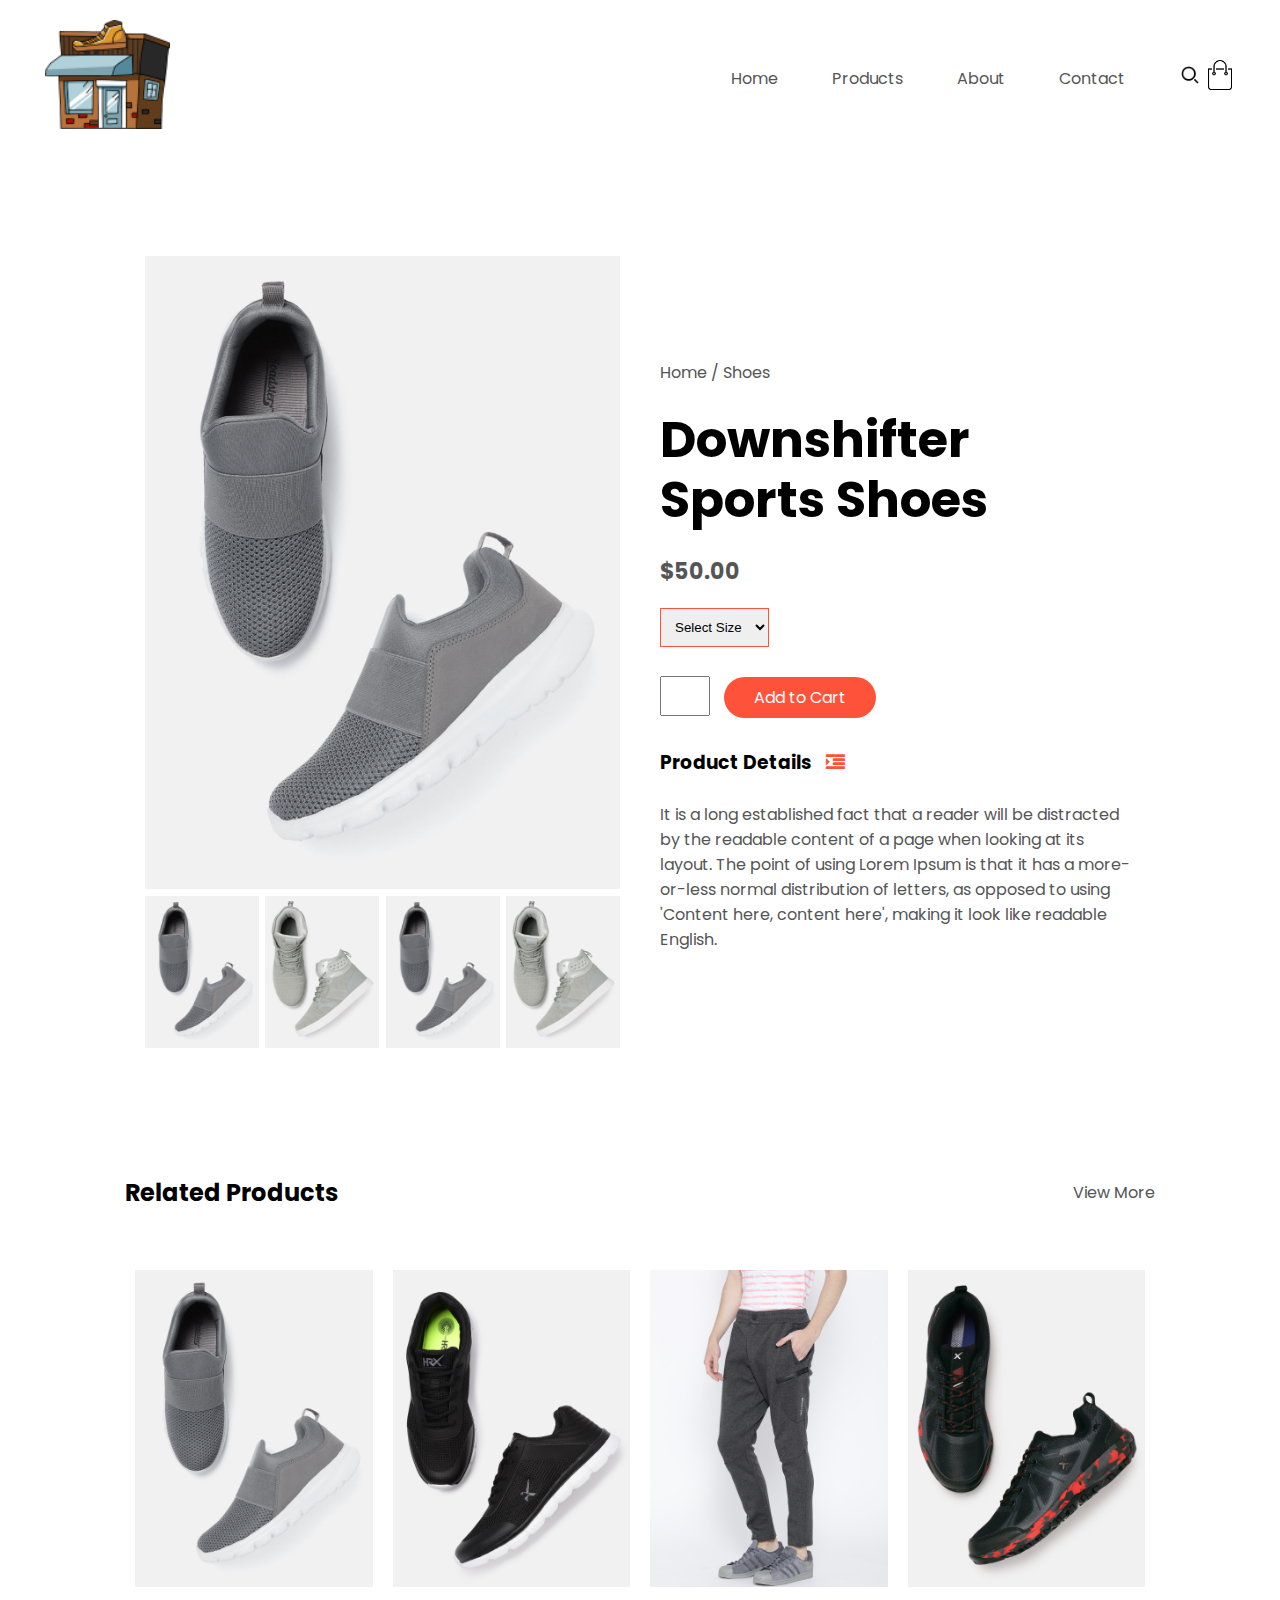
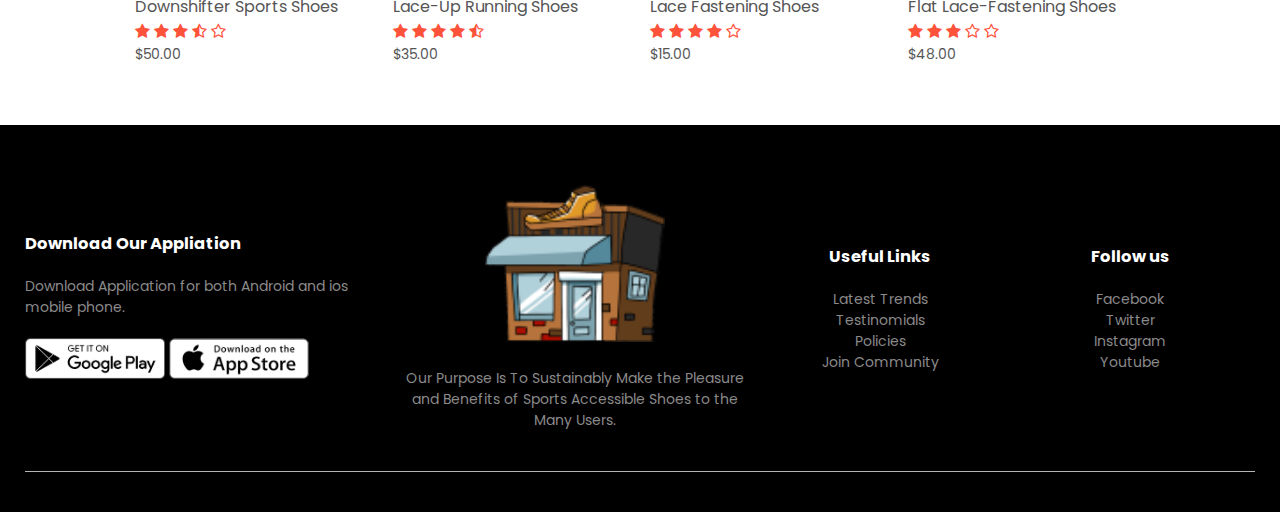
<file: products-details.html>
<!DOCTYPE html>
<html>
    
    <head>
        <meta charset="utf-8">
        <meta name="viewport" content="width-device-width, initial-scale=1.0">
        <title>All Products - Redstore</title>
        <link rel="stylesheet" href="style.css">
        <link rel="preconnect" href="https://fonts.gstatic.com">
        <link href="https://fonts.googleapis.com/css2?family=Poppins:wght@200;300;400;500;600;700&display=swap" rel="stylesheet">
        <!--added a cdn link by searching font awesome4 cdn and getting this link from https://www.bootstrapcdn.com/fontawesome/ this url*/-->
        <link rel="stylesheet" href="https://stackpath.bootstrapcdn.com/font-awesome/4.7.0/css/font-awesome.min.css">

    </head>
    <body>
        <!--<div class ="header">-->
        <div class="container">
            <div class="navbar">
                <div class="logo">
                    <a href="index.html"><img src="images/logo.png" width="125px"></a>
                </div>
                <nav>
                    <ul id="MenuItems">
                        <li><a href="index.html">Home</a></li>
                         <li><a href="products.html">Products</a></li>
                         <li><a href="">About</a></li>
                         <li><a href="">Contact</a></li>

                    </ul>
                </nav>
                <a href="search.html"><img style="padding:2px;" src="images/search.png" width="30px" height="30px"></a>
                <a href="cart.html"><img src="images/cart.png" width="30px" height="30px"></a>
                <img src="images/menu.png" class="menu-icon" onClick="menutoggle()" >
            </div>
           
        </div>
    <!--</div>-->
    
        
        <!------------------------------ Single product details------------------------------>
        <div class="small-container single-product">
            
            
            <!--<h2 class="title" >Featured Products</h2>-->
            <div class="row">
                    <div class="col-2">
                        <img src="images/product-11.jpg" width="100%" id="productImg">
                        
                        
                        <div class="small-img-row">
                            <div class="small-img-col">
                                <img src="images/product-11.jpg" width="100%" class="small-img">
                            </div>
                             <div class="small-img-col">
                                <img src="images/product-5.jpg" width="100%" class="small-img">
                            </div>
                             <div class="small-img-col">
                                <img src="images/product-11.jpg" width="100%" class="small-img">
                            </div>
                             <div class="small-img-col">
                                <img src="images/product-5.jpg" width="100%" class="small-img">
                            </div>
                        </div>
                    </div>
                
                    <div class="col-2">
                        <p>Home / Shoes</p>
                        <h1>Downshifter Sports Shoes</h1>
                        <h4>$50.00</h4>
                        <select>
                            <option>Select Size</option>
                            <option>6<!--Small (s)--></option>
                            <option>7<!--Medium (M)--></option>
                            <option>8<!--Large (L)--></option>
                            <option>9<!--XL--></option>
                            <option>10<!--XXL--></option>
                        </select>
                        <input type="number" values="1">
                        <a href="cart.html" class="btn">Add to Cart</a>
                        <h3>Product Details <i class="fa fa-indent" ></i></h3>
                        <br>
                        <p>It is a long established fact that a reader will be distracted by the readable content of a page when looking at its layout. The point of using Lorem Ipsum is that it has a more-or-less normal distribution of letters, as opposed to using 'Content here, content here', making it look like readable English.</p>
                    </div>
                </div>
            </div>
        
        
        <!----------------------------------Title------------------------------------->
        <div class="small-container">
            <div class="row row-2">
                <h2>Related Products</h2>
                <a href="products.html"><p>View More</p></a>
            </div>
        </div>
                
        <!----------------------------------products------------------------------------->
        <div class="small-container">
             <div class="row">
                     <div class="col-4">
                        <a href="products-details.html"><img src="images/product-11.jpg"></a>
                        <a href="products-details.html"><h4>Downshifter Sports Shoes</h4></a>
                        <div class="rating">
                            
                            <i class="fa fa-star" ></i>
                            <i class="fa fa-star" ></i>
                            <i class="fa fa-star" ></i>
                            <i class="fa fa-star-half-o" ></i>
                            <i class="fa fa-star-o" ></i>
                        </div>
                        <p>$50.00</p>
                    </div>
                    <div class="col-4">
                        <a href="products-details.html"><img src="images/product-2.jpg"></a>
                        <h4>Lace-Up Running Shoes</h4>
                        <div class="rating">
                            <i class="fa fa-star" ></i>
                            <i class="fa fa-star" ></i>
                            <i class="fa fa-star" ></i>
                            <i class="fa fa-star" ></i>
                            <i class="fa fa-star-half-o" ></i>
                        </div>
                        <p>$35.00</p>
                    </div>
                    <div class="col-4">
                        <a href="products-details.html"><img src="images/product-3.jpg"></a>
                        <h4>Lace Fastening Shoes</h4>
                        <div class="rating">
                            <i class="fa fa-star" ></i>
                            <i class="fa fa-star" ></i>
                            <i class="fa fa-star" ></i>
                            <i class="fa fa-star" ></i>
                            <i class="fa fa-star-o" ></i>
                        </div>
                        <p>$15.00</p>
                    </div>
                    <div class="col-4">
                        <a href="products-details.html"><img src="images/product-10.jpg"></a>
                        <h4>Flat Lace-Fastening Shoes</h4>
                        <div class="rating">
                            <i class="fa fa-star" ></i>
                            <i class="fa fa-star" ></i>
                            <i class="fa fa-star" ></i>
                            <i class="fa fa-star-o" ></i>
                            <i class="fa fa-star-o" ></i>
                        </div>
                        <p>$48.00</p>
                    </div>  
                </div>
        </div>

        <div class ="footer">
            <div class="container">
                
                <div class="row">
                    <div class="footer-col-1">
                        <h3>Download Our Appliation</h3>
                        <p>Download Application for both Android and ios mobile phone.</p>
                        <div class="app-logo">
                            <img src="images/play-store.png" alt="">
                            <img src="images/app-store.png" alt="">
                        </div>
                    </div>
                    <div class="footer-col-2">
                        <img src="images/logo.png">
                        <p>Our Purpose Is To Sustainably Make the Pleasure and Benefits of Sports Accessible Shoes to the Many Users.</p>
                    </div>
                    <div class="footer-col-3">
                        <h3>Useful Links</h3>
                       <ul>
                           <li>Latest Trends</li>
                           <li>Testinomials</li>
                           <li>Policies</li>
                           <li>Join Community</li>
                        </ul>
                    </div>
                    <div class="footer-col-4">
                        <h3>Follow us</h3>
                       <ul>
                           <li>Facebook</li>
                           <li>Twitter</li>
                           <li>Instagram</li>
                           <li>Youtube</li>
                        </ul>
                    </div>
                    
                </div>
                
                <hr><!--horizontal line-->
                
                
            </div>
        </div>
        
        <!-----------------------------------js for toggle menu----------------------------------------------->
        <script>
            var menuItems=document.getElementById("MenuItems");
            
            MenuItems.style.maxHeight="0px";
            function menutoggle(){
                if(MenuItems.style.maxHeight == "0px"){
                    MenuItems.style.maxHeight="200px";
                }
                else{
                    MenuItems.style.maxHeight="0px";
                }
            }
        </script>
        
        <!-----------------------js for product gallery-------------------->
        
        <script>
            var productImg=document.getElementById("productImg");
            var smallImg=document.getElementsByClassName("small-img");
            
            smallImg[0].onclick=function(){
                productImg.src=smallImg[0].src;
            }
             smallImg[1].onclick=function(){
                productImg.src=smallImg[1].src;
            }
              smallImg[2].onclick=function(){
                productImg.src=smallImg[2].src;
            }
               smallImg[3].onclick=function(){
                productImg.src=smallImg[3].src;
            }
            
            
        </script>
    </body>
</html>
</file>
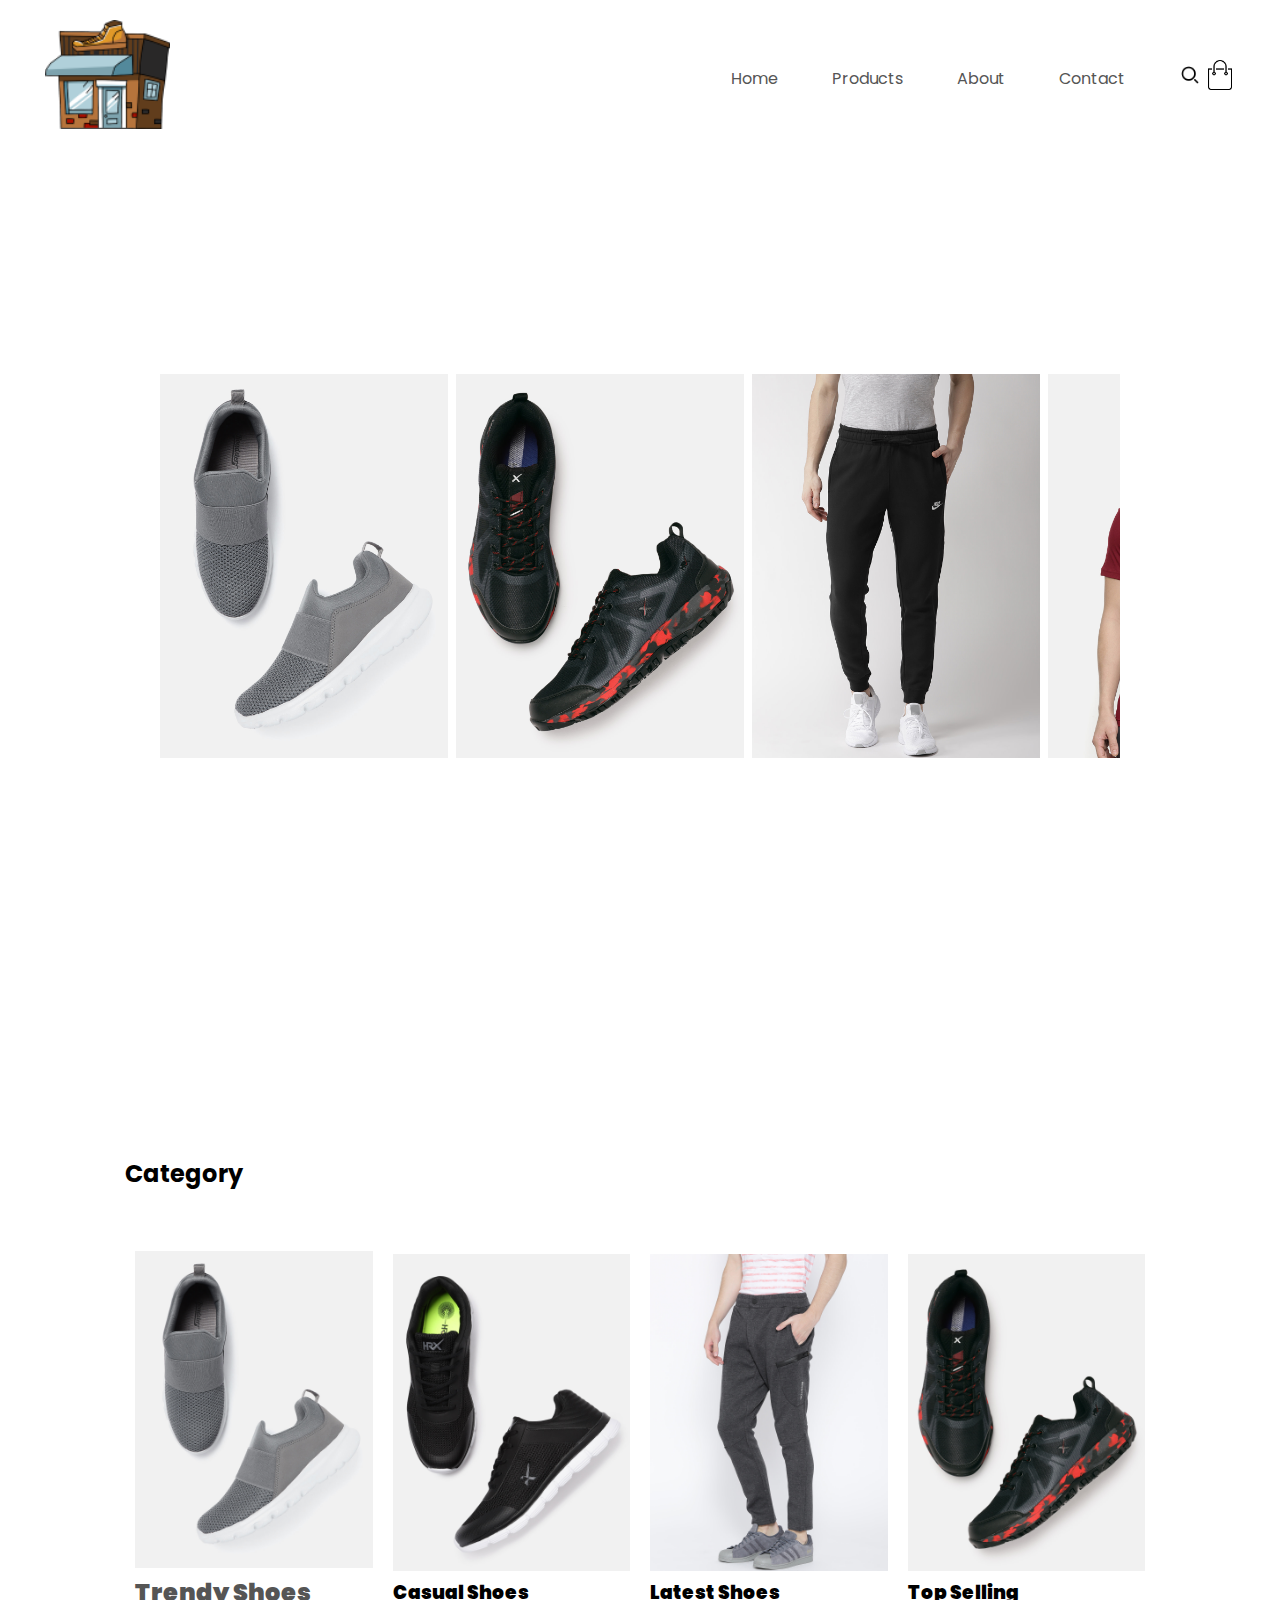
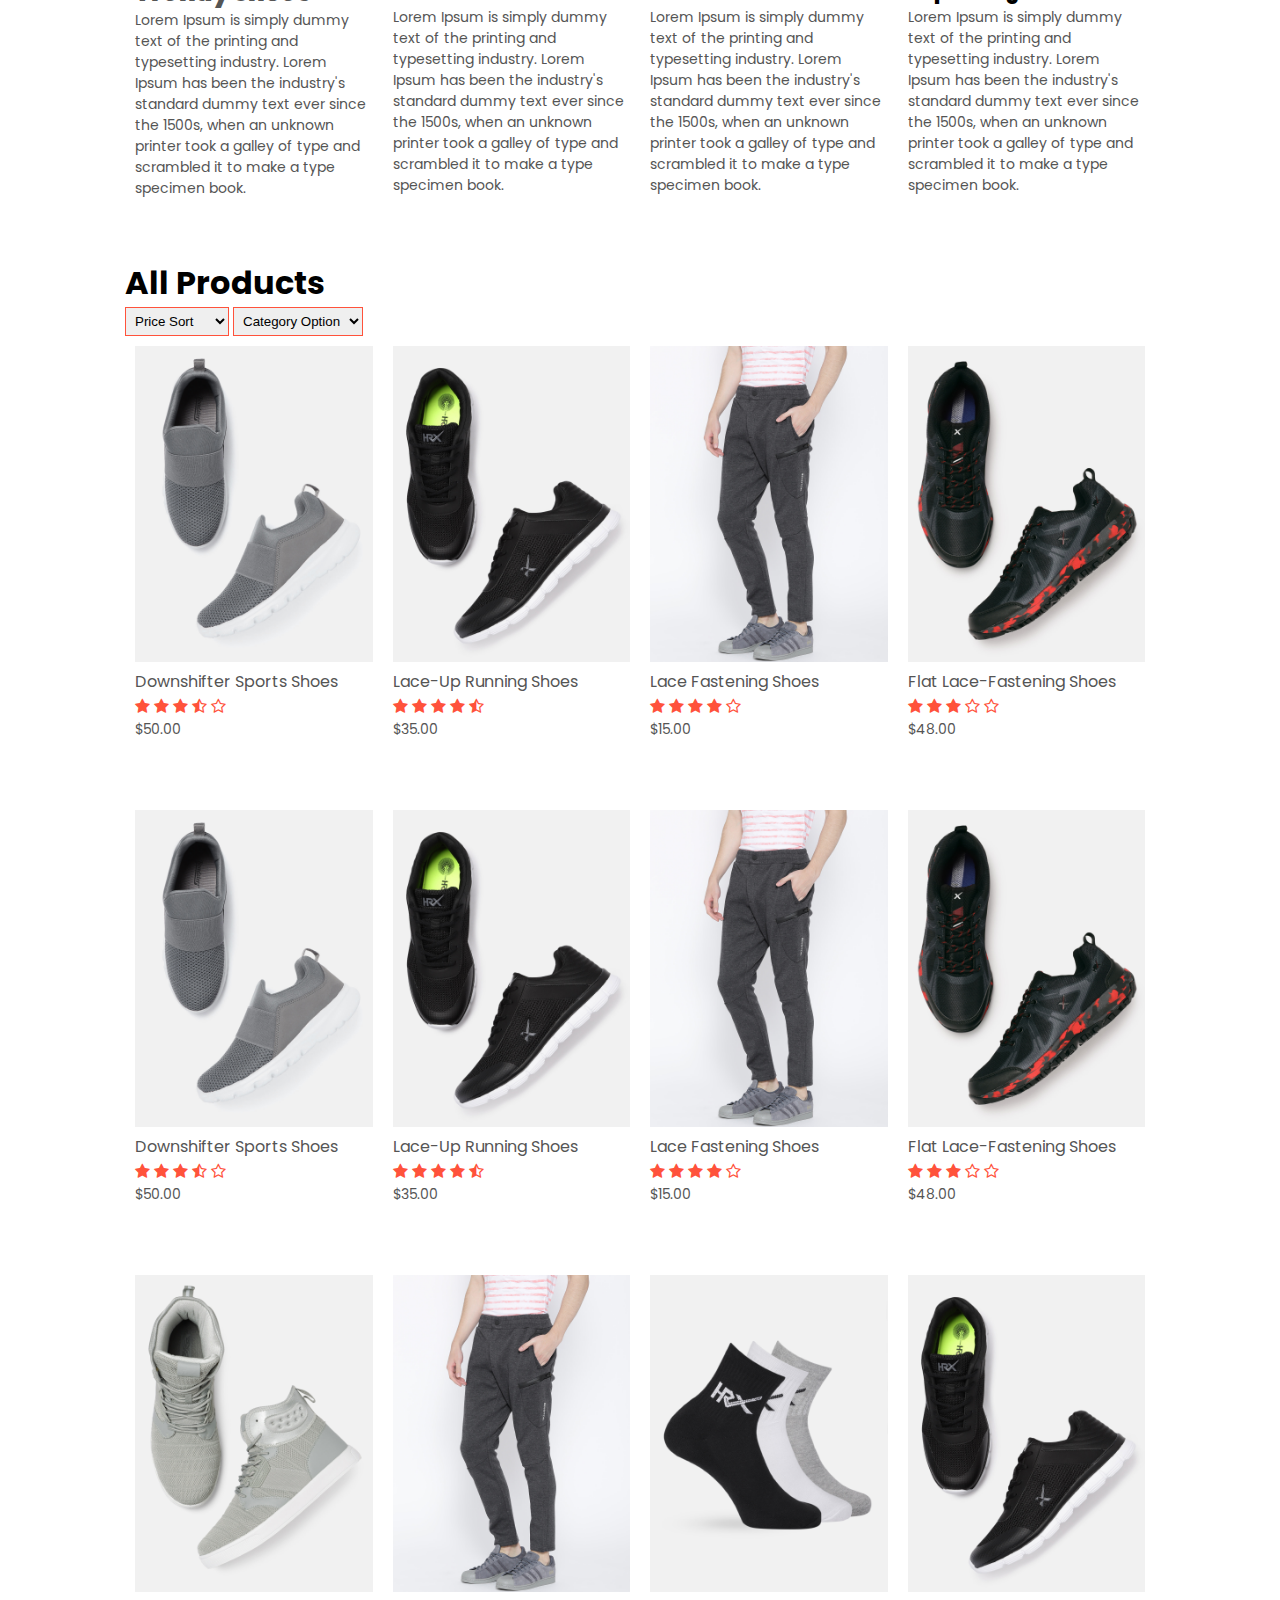
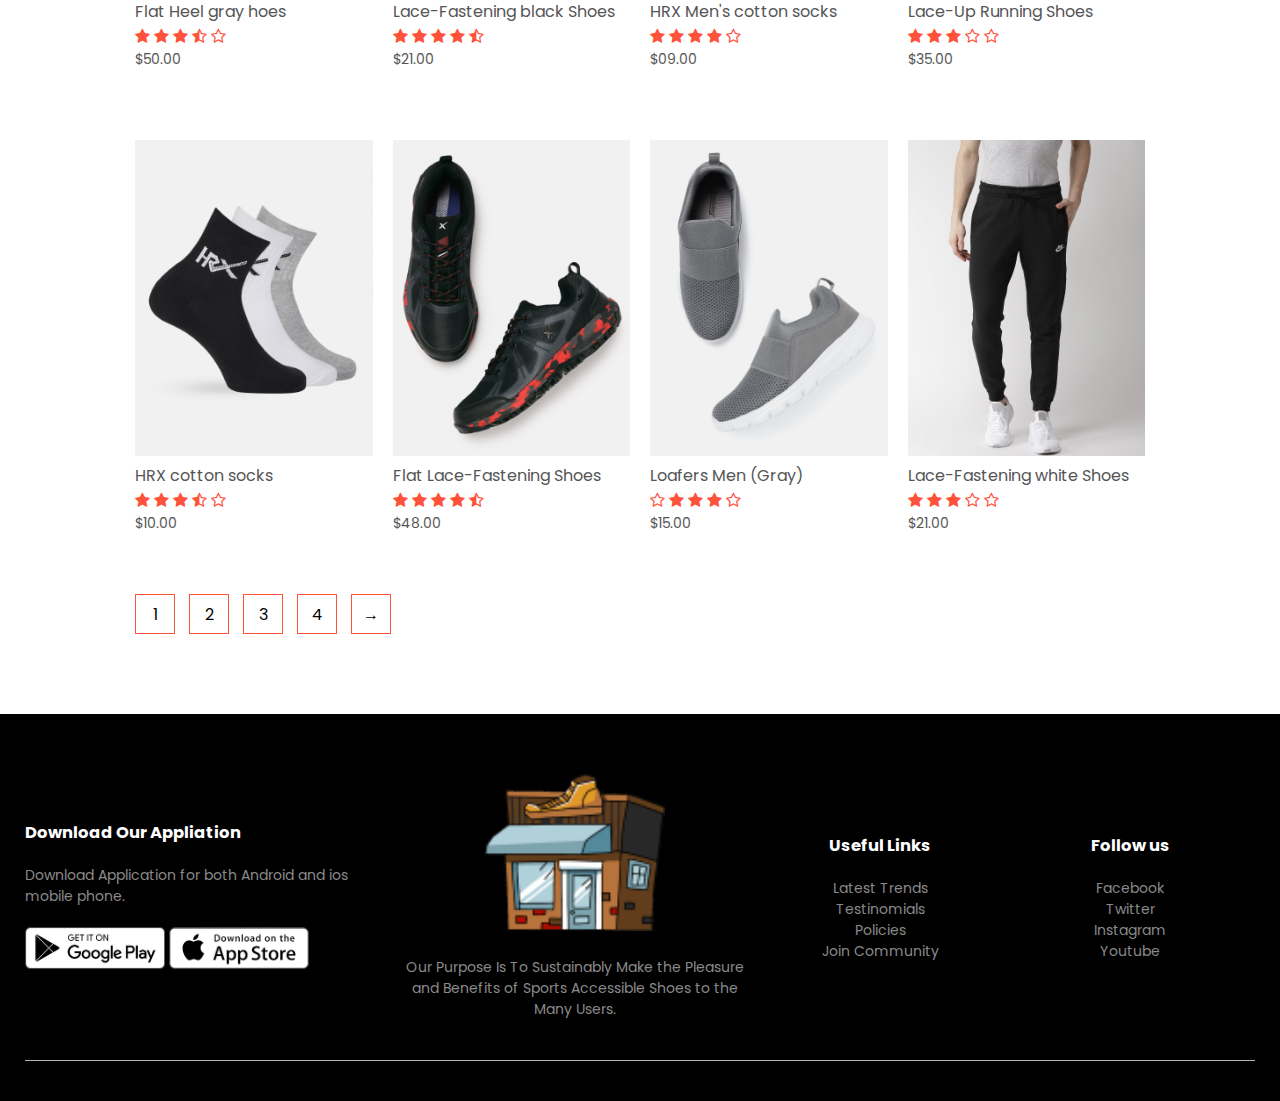
<file: products.html>
<!DOCTYPE html>
<html>
    
    <head>
        <meta charset="utf-8">
        <meta name="viewport" content="width-device-width, initial-scale=1.0">
        <title>All Products - Redstore</title>
        <link rel="stylesheet" href="style.css">
        <link rel="preconnect" href="https://fonts.gstatic.com">
        <link href="https://fonts.googleapis.com/css2?family=Poppins:wght@200;300;400;500;600;700&display=swap" rel="stylesheet">
        <!--added a cdn link by searching font awesome4 cdn and getting this link from https://www.bootstrapcdn.com/fontawesome/ this url*/-->
        <link rel="stylesheet" href="https://stackpath.bootstrapcdn.com/font-awesome/4.7.0/css/font-awesome.min.css">

    </head>
    <body>
        <!--<div class ="header">-->
        <div class="container">
            <div class="navbar">
                <div class="logo">
                    <a href="index.html"><img src="images/logo.png" width="125px"></a>
                </div>
               <nav>
                    <ul id="MenuItems">
                        <li><a href="index.html">Home</a></li>
                         <li><a href="products.html">Products</a></li>
                         <li><a href="aboutus.html">About</a></li>
                         <li><a href="Contact.html">Contact</a></li>
                         

                    </ul>
                </nav>
                <a href="search.html"><img style="padding:2px;" src="images/search.png" width="30px" height="30px"></a>
                <a href="cart.html"><img src="images/cart.png" width="30px" height="30px"></a>
                <img src="images/menu.png" class="menu-icon" onClick="menutoggle()" >
            </div>
           
        </div>
    <!--</div>-->
    <main>
        <div class="carousel-container">
          <div class="carousel-slide"><img src="images/product-11.jpg" alt=""></div>
          <div class="carousel-slide"><img src="images/product-10.jpg" alt=""></div>
          <div class="carousel-slide"><img src="images/product-12.jpg" alt=""></div>
          <div class="carousel-slide"><img src="images/product-1.jpg" alt=""></div>
          
        </div>
      </main>
      
        <div class="small-container">
            <div class="row row-2">
                <h2>Category</h2>

            </div>
            <div class="row">
                <div class="col-4">
                    <a href="products-details.html"><img src="images/product-11.jpg"></a>
                    <a href="products-details.html">
                        <h2><b>Trendy Shoes</b></h2></a>
                    
                        <p>Lorem Ipsum is simply dummy text of the printing and typesetting industry. Lorem Ipsum has been the industry's standard dummy text ever since the 1500s, when an unknown printer took a galley of type and scrambled it to make a type specimen book. </p>
                </div>
                <div class="col-4">
                    <a href="products-details.html"><img src="images/product-2.jpg"></a>
                    <h3><b>Casual Shoes</b></h3>
                    <p>Lorem Ipsum is simply dummy text of the printing and typesetting industry. Lorem Ipsum has been the industry's standard dummy text ever since the 1500s, when an unknown printer took a galley of type and scrambled it to make a type specimen book. </p>
                </div>
                <div class="col-4">
                    <a href="products-details.html"><img src="images/product-3.jpg"></a>
                    <h3><b>Latest Shoes</b></h3>
                    <p>Lorem Ipsum is simply dummy text of the printing and typesetting industry. Lorem Ipsum has been the industry's standard dummy text ever since the 1500s, when an unknown printer took a galley of type and scrambled it to make a type specimen book. </p>
                </div>
                <div class="col-4">
                    <a href="products-details.html"><img src="images/product-10.jpg"></a>
                    <h3><b>Top Selling</b></h3>
                    <p>Lorem Ipsum is simply dummy text of the printing and typesetting industry. Lorem Ipsum has been the industry's standard dummy text ever since the 1500s, when an unknown printer took a galley of type and scrambled it to make a type specimen book. </p>
                </div>  
            </div>
        </div>
    
        
        <!------------------------------ Products------------------------------>
        <div class="small-container">
            <h1>All Products</h1>
            <div class="row-end">
                
                <select>
                    <option>Price Sort</option>
                    <option>Below 500</option>
                    <option>500 - 1000</option>
                    <option>1000 - 2000</option>
                    <option>Above 2000</option>
                    <option>Low to High</option>
                </select>
                <select>
                    <option>Category Option</option>
                    <option>Latest Trends</option>
                    <option>Puma</option>
                    <option>Addidas</option>
                    <option>Casual</option>
                    <option>Daily use</option>
                </select>
            </div>
            
            
            <div class="row">
                    <div class="col-4">
                        <a href="products-details.html"><img src="images/product-11.jpg"></a>
                        <a href="products-details.html"><h4>Downshifter Sports Shoes</h4></a>
                        <div class="rating">
                            
                            <i class="fa fa-star" ></i>
                            <i class="fa fa-star" ></i>
                            <i class="fa fa-star" ></i>
                            <i class="fa fa-star-half-o" ></i>
                            <i class="fa fa-star-o" ></i>
                        </div>
                        <p>$50.00</p>
                    </div>
                    <div class="col-4">
                        <a href="products-details.html"><img src="images/product-2.jpg"></a>
                        <h4>Lace-Up Running Shoes</h4>
                        <div class="rating">
                            <i class="fa fa-star" ></i>
                            <i class="fa fa-star" ></i>
                            <i class="fa fa-star" ></i>
                            <i class="fa fa-star" ></i>
                            <i class="fa fa-star-half-o" ></i>
                        </div>
                        <p>$35.00</p>
                    </div>
                    <div class="col-4">
                        <a href="products-details.html"><img src="images/product-3.jpg"></a>
                        <h4>Lace Fastening Shoes</h4>
                        <div class="rating">
                            <i class="fa fa-star" ></i>
                            <i class="fa fa-star" ></i>
                            <i class="fa fa-star" ></i>
                            <i class="fa fa-star" ></i>
                            <i class="fa fa-star-o" ></i>
                        </div>
                        <p>$15.00</p>
                    </div>
                    <div class="col-4">
                        <a href="products-details.html"><img src="images/product-10.jpg"></a>
                        <h4>Flat Lace-Fastening Shoes</h4>
                        <div class="rating">
                            <i class="fa fa-star" ></i>
                            <i class="fa fa-star" ></i>
                            <i class="fa fa-star" ></i>
                            <i class="fa fa-star-o" ></i>
                            <i class="fa fa-star-o" ></i>
                        </div>
                        <p>$48.00</p>
                    </div>  
                </div>
            <!--<h2 class="title" >Featured Products</h2>-->
            <div class="row">
                    <div class="col-4">
                        <a href="products-details.html"><img src="images/product-11.jpg"></a>
                        <a href="products-details.html"><h4>Downshifter Sports Shoes</h4></a>
                        <div class="rating">
                            
                            <i class="fa fa-star" ></i>
                            <i class="fa fa-star" ></i>
                            <i class="fa fa-star" ></i>
                            <i class="fa fa-star-half-o" ></i>
                            <i class="fa fa-star-o" ></i>
                        </div>
                        <p>$50.00</p>
                    </div>
                    <div class="col-4">
                        <a href="products-details.html"><img src="images/product-2.jpg"></a>
                        <h4>Lace-Up Running Shoes</h4>
                        <div class="rating">
                            <i class="fa fa-star" ></i>
                            <i class="fa fa-star" ></i>
                            <i class="fa fa-star" ></i>
                            <i class="fa fa-star" ></i>
                            <i class="fa fa-star-half-o" ></i>
                        </div>
                        <p>$35.00</p>
                    </div>
                    <div class="col-4">
                        <a href="products-details.html"><img src="images/product-3.jpg"></a>
                        <h4>Lace Fastening Shoes</h4>
                        <div class="rating">
                            <i class="fa fa-star" ></i>
                            <i class="fa fa-star" ></i>
                            <i class="fa fa-star" ></i>
                            <i class="fa fa-star" ></i>
                            <i class="fa fa-star-o" ></i>
                        </div>
                        <p>$15.00</p>
                    </div>
                    <div class="col-4">
                        <a href="products-details.html"><img src="images/product-10.jpg"></a>
                        <h4>Flat Lace-Fastening Shoes</h4>
                        <div class="rating">
                            <i class="fa fa-star" ></i>
                            <i class="fa fa-star" ></i>
                            <i class="fa fa-star" ></i>
                            <i class="fa fa-star-o" ></i>
                            <i class="fa fa-star-o" ></i>
                        </div>
                        <p>$48.00</p>
                    </div>  
                </div>
            
            <!-------------- new row----------------->
            
            <div class="row">
                    <div class="col-4">
                        <a href="products-details.html"><img src="images/product-5.jpg"></a>
                        <h4>Flat Heel gray hoes</h4>
                        <div class="rating">
                            
                            <i class="fa fa-star" ></i>
                            <i class="fa fa-star" ></i>
                            <i class="fa fa-star" ></i>
                            <i class="fa fa-star-half-o" ></i>
                            <i class="fa fa-star-o" ></i>
                        </div>
                        <p>$50.00</p>
                    </div>
                    <div class="col-4">
                        <a href="products-details.html"><img src="images/product-3.jpg"></a>
                        <h4>Lace-Fastening black Shoes</h4>
                        <div class="rating">
                            <i class="fa fa-star" ></i>
                            <i class="fa fa-star" ></i>
                            <i class="fa fa-star" ></i>
                            <i class="fa fa-star" ></i>
                            <i class="fa fa-star-half-o" ></i>
                        </div>
                        <p>$21.00</p>
                    </div>
                    <div class="col-4">
                        <a href="products-details.html"><img src="images/product-7.jpg"></a>
                        <h4>HRX Men's cotton socks</h4>
                        <div class="rating">
                            <i class="fa fa-star" ></i>
                            <i class="fa fa-star" ></i>
                            <i class="fa fa-star" ></i>
                            <i class="fa fa-star" ></i>
                            <i class="fa fa-star-o" ></i>
                        </div>
                        <p>$09.00</p>
                    </div>
                    <div class="col-4">
                        <a href="products-details.html"><img src="images/product-2.jpg"></a>
                        <h4>Lace-Up Running Shoes</h4>
                        <div class="rating">
                            <i class="fa fa-star" ></i>
                            <i class="fa fa-star" ></i>
                            <i class="fa fa-star" ></i>
                            <i class="fa fa-star-o" ></i>
                            <i class="fa fa-star-o" ></i>
                        </div>
                        <p>$35.00</p>
                    </div>  
                </div>
            <!--new row for the latest product-->
                <div class="row">
                    <div class="col-4">
                        <a href="products-details.html"><img src="images/product-7.jpg"></a>
                        <h4>HRX cotton socks</h4>
                        <div class="rating">
                            
                            <i class="fa fa-star" ></i>
                            <i class="fa fa-star" ></i>
                            <i class="fa fa-star" ></i>
                            <i class="fa fa-star-half-o" ></i>
                            <i class="fa fa-star-o" ></i>
                        </div>
                        <p>$10.00</p>
                    </div>
                    <div class="col-4">
                        <a href="products-details.html"><img src="images/product-10.jpg"></a>
                        <h4>Flat Lace-Fastening Shoes</h4>
                        <div class="rating">
                            <i class="fa fa-star" ></i>
                            <i class="fa fa-star" ></i>
                            <i class="fa fa-star" ></i>
                            <i class="fa fa-star" ></i>
                            <i class="fa fa-star-half-o" ></i>
                        </div>
                        <p>$48.00</p>
                    </div>
                    <div class="col-4">
                        <a href="products-details.html"><img src="images/product-11.jpg"></a>
                        <h4>Loafers Men (Gray)</h4>
                        <div class="rating">
                            <i class="fa fa-star-o" ></i>
                            <i class="fa fa-star" ></i>
                            <i class="fa fa-star" ></i>
                            <i class="fa fa-star" ></i>
                            <i class="fa fa-star-o" ></i>
                        </div>
                        <p>$15.00</p>
                    </div>
                    <div class="col-4">
                        <a href="products-details.html"><img src="images/product-12.jpg"></a>
                        <h4>Lace-Fastening white Shoes</h4>
                        <div class="rating">
                            <i class="fa fa-star" ></i>
                            <i class="fa fa-star" ></i>
                            <i class="fa fa-star" ></i>
                            <i class="fa fa-star-o" ></i>
                            <i class="fa fa-star-o" ></i>
                        </div>
                        <p>$21.00</p>
                    </div>  
                </div>
            
            <div class="page-btn">
                <span>1</span>
                <span>2</span>
                <span>3</span>
                <span>4</span>
                <span>&#8594;</span>
            </div>
            
        </div>
        
        
        <!----------------------------------footer------------------------------------->
        <div class ="footer">
            <div class="container">
                
                <div class="row">
                    <div class="footer-col-1">
                        <h3>Download Our Appliation</h3>
                        <p>Download Application for both Android and ios mobile phone.</p>
                        <div class="app-logo">
                            <img src="images/play-store.png" alt="">
                            <img src="images/app-store.png" alt="">
                        </div>
                    </div>
                    <div class="footer-col-2">
                        <img src="images/logo.png">
                        <p>Our Purpose Is To Sustainably Make the Pleasure and Benefits of Sports Accessible Shoes to the Many Users.</p>
                    </div>
                    <div class="footer-col-3">
                        <h3>Useful Links</h3>
                       <ul>
                           <li>Latest Trends</li>
                           <li>Testinomials</li>
                           <li>Policies</li>
                           <li>Join Community</li>
                        </ul>
                    </div>
                    <div class="footer-col-4">
                        <h3>Follow us</h3>
                       <ul>
                           <li>Facebook</li>
                           <li>Twitter</li>
                           <li>Instagram</li>
                           <li>Youtube</li>
                        </ul>
                    </div>
                    
                </div>
                
                <hr><!--horizontal line-->
                
                
            </div>
        </div>
        
        
        <!-----------------------------------js for toggle menu----------------------------------------------->
        <script>
            var menuItems=document.getElementById("MenuItems");
            
            MenuItems.style.maxHeight="0px";
            function menutoggle(){
                if(MenuItems.style.maxHeight == "0px"){
                    MenuItems.style.maxHeight="200px";
                }
                else{
                    MenuItems.style.maxHeight="0px";
                }
            }
        </script>
    </body>
</html>
</file>
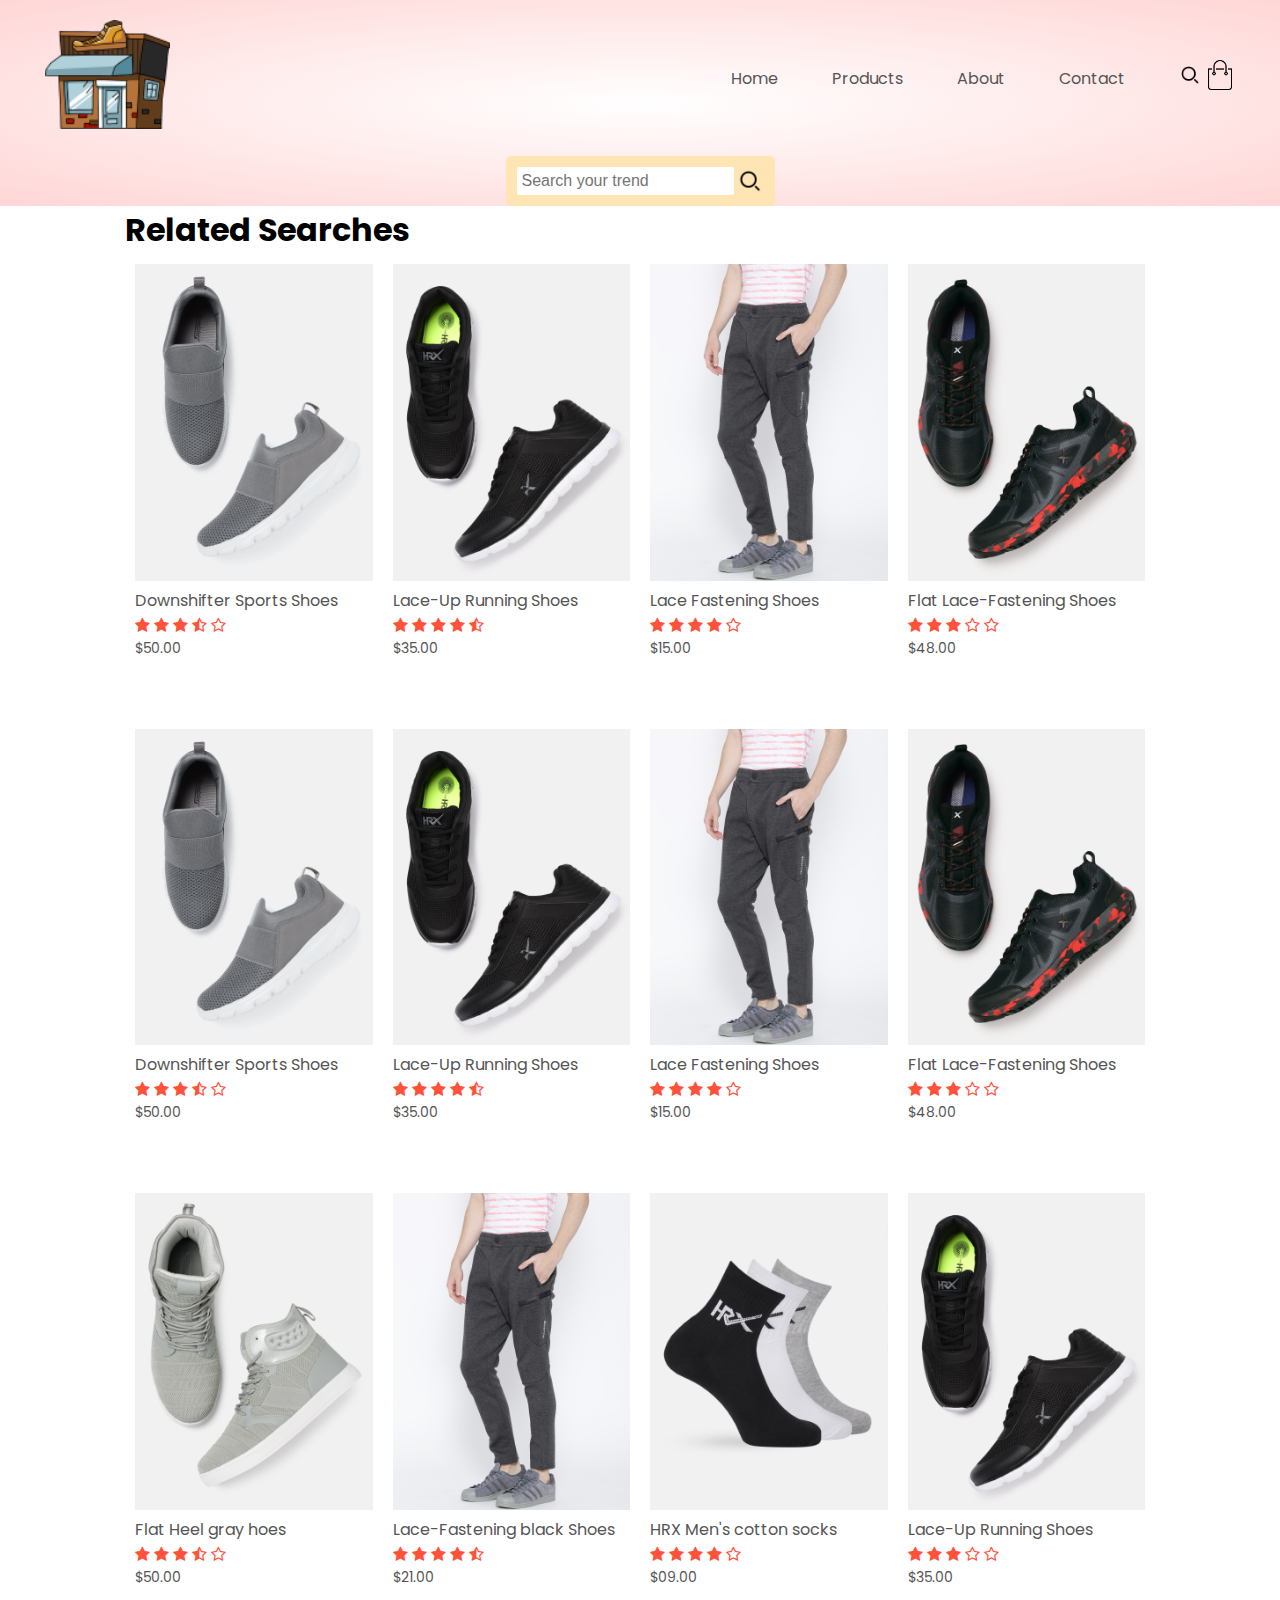
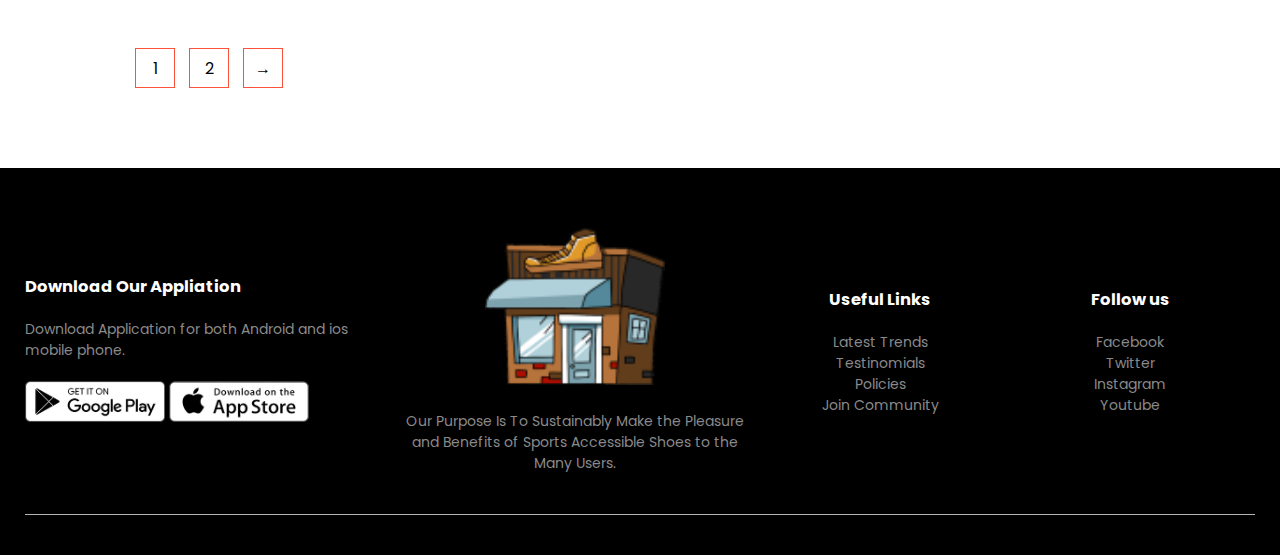
<file: search.html>
<!DOCTYPE html>
<html>
    
    <head>
        <meta charset="utf-8">
        <meta name="viewport" content="width-device-width, initial-scale=1.0">
        <title>Redstore | Ecommerce website</title>
        <link rel="stylesheet" href="style.css">
        <link rel="preconnect" href="https://fonts.gstatic.com">
        <link href="https://fonts.googleapis.com/css2?family=Poppins:wght@200;300;400;500;600;700&display=swap" rel="stylesheet">
        <!--added a cdn link by searching font awesome4 cdn and getting this link from https://www.bootstrapcdn.com/fontawesome/ this url*/-->
        <link rel="stylesheet" href="https://stackpath.bootstrapcdn.com/font-awesome/4.7.0/css/font-awesome.min.css">

    </head>
    <body>
        <div class ="header">
        <div class="container">
            <div class="navbar">
                <div class="logo">
                    <a href="index.html"><img src="images/logo.png" width="125px"></a>
                </div>
                <nav>
                    <ul id="MenuItems">
                        <li><a href="index.html">Home</a></li>
                         <li><a href="products.html">Products</a></li>
                         <li><a href="aboutus.html">About</a></li>
                         <li><a href="Contact.html">Contact</a></li>

                    </ul>
                </nav>
                <a href="search.html"><img style="padding:2px;" src="images/search.png" width="30px" height="30px"></a>
                <a href="cart.html"><img src="images/cart.png" width="30px" height="30px"></a>
                <img src="images/menu.png" class="menu-icon" onClick="menutoggle()" >
            </div>
            <div class="search-container">
                <input type="text" name="search" placeholder="Search your trend">
                <img src="images/search.png" width="30px" height="30px">
            </div>
            
              
              
        </div>
    </div>
    
    <div class="small-container">
        <h1>Related Searches</h1>
        
        
        <div class="row">
                <div class="col-4">
                    <a href="products-details.html"><img src="images/product-11.jpg"></a>
                    <a href="products-details.html"><h4>Downshifter Sports Shoes</h4></a>
                    <div class="rating">
                        
                        <i class="fa fa-star" ></i>
                        <i class="fa fa-star" ></i>
                        <i class="fa fa-star" ></i>
                        <i class="fa fa-star-half-o" ></i>
                        <i class="fa fa-star-o" ></i>
                    </div>
                    <p>$50.00</p>
                </div>
                <div class="col-4">
                    <a href="products-details.html"><img src="images/product-2.jpg"></a>
                    <h4>Lace-Up Running Shoes</h4>
                    <div class="rating">
                        <i class="fa fa-star" ></i>
                        <i class="fa fa-star" ></i>
                        <i class="fa fa-star" ></i>
                        <i class="fa fa-star" ></i>
                        <i class="fa fa-star-half-o" ></i>
                    </div>
                    <p>$35.00</p>
                </div>
                <div class="col-4">
                    <a href="products-details.html"><img src="images/product-3.jpg"></a>
                    <h4>Lace Fastening Shoes</h4>
                    <div class="rating">
                        <i class="fa fa-star" ></i>
                        <i class="fa fa-star" ></i>
                        <i class="fa fa-star" ></i>
                        <i class="fa fa-star" ></i>
                        <i class="fa fa-star-o" ></i>
                    </div>
                    <p>$15.00</p>
                </div>
                <div class="col-4">
                    <a href="products-details.html"><img src="images/product-10.jpg"></a>
                    <h4>Flat Lace-Fastening Shoes</h4>
                    <div class="rating">
                        <i class="fa fa-star" ></i>
                        <i class="fa fa-star" ></i>
                        <i class="fa fa-star" ></i>
                        <i class="fa fa-star-o" ></i>
                        <i class="fa fa-star-o" ></i>
                    </div>
                    <p>$48.00</p>
                </div>  
            </div>
        <!--<h2 class="title" >Featured Products</h2>-->
        <div class="row">
                <div class="col-4">
                    <a href="products-details.html"><img src="images/product-11.jpg"></a>
                    <a href="products-details.html"><h4>Downshifter Sports Shoes</h4></a>
                    <div class="rating">
                        
                        <i class="fa fa-star" ></i>
                        <i class="fa fa-star" ></i>
                        <i class="fa fa-star" ></i>
                        <i class="fa fa-star-half-o" ></i>
                        <i class="fa fa-star-o" ></i>
                    </div>
                    <p>$50.00</p>
                </div>
                <div class="col-4">
                    <a href="products-details.html"><img src="images/product-2.jpg"></a>
                    <h4>Lace-Up Running Shoes</h4>
                    <div class="rating">
                        <i class="fa fa-star" ></i>
                        <i class="fa fa-star" ></i>
                        <i class="fa fa-star" ></i>
                        <i class="fa fa-star" ></i>
                        <i class="fa fa-star-half-o" ></i>
                    </div>
                    <p>$35.00</p>
                </div>
                <div class="col-4">
                    <a href="products-details.html"><img src="images/product-3.jpg"></a>
                    <h4>Lace Fastening Shoes</h4>
                    <div class="rating">
                        <i class="fa fa-star" ></i>
                        <i class="fa fa-star" ></i>
                        <i class="fa fa-star" ></i>
                        <i class="fa fa-star" ></i>
                        <i class="fa fa-star-o" ></i>
                    </div>
                    <p>$15.00</p>
                </div>
                <div class="col-4">
                    <a href="products-details.html"><img src="images/product-10.jpg"></a>
                    <h4>Flat Lace-Fastening Shoes</h4>
                    <div class="rating">
                        <i class="fa fa-star" ></i>
                        <i class="fa fa-star" ></i>
                        <i class="fa fa-star" ></i>
                        <i class="fa fa-star-o" ></i>
                        <i class="fa fa-star-o" ></i>
                    </div>
                    <p>$48.00</p>
                </div>  
            </div>
        
        <!-------------- new row----------------->
        
        <div class="row">
                <div class="col-4">
                    <a href="products-details.html"><img src="images/product-5.jpg"></a>
                    <h4>Flat Heel gray hoes</h4>
                    <div class="rating">
                        
                        <i class="fa fa-star" ></i>
                        <i class="fa fa-star" ></i>
                        <i class="fa fa-star" ></i>
                        <i class="fa fa-star-half-o" ></i>
                        <i class="fa fa-star-o" ></i>
                    </div>
                    <p>$50.00</p>
                </div>
                <div class="col-4">
                    <a href="products-details.html"><img src="images/product-3.jpg"></a>
                    <h4>Lace-Fastening black Shoes</h4>
                    <div class="rating">
                        <i class="fa fa-star" ></i>
                        <i class="fa fa-star" ></i>
                        <i class="fa fa-star" ></i>
                        <i class="fa fa-star" ></i>
                        <i class="fa fa-star-half-o" ></i>
                    </div>
                    <p>$21.00</p>
                </div>
                <div class="col-4">
                    <a href="products-details.html"><img src="images/product-7.jpg"></a>
                    <h4>HRX Men's cotton socks</h4>
                    <div class="rating">
                        <i class="fa fa-star" ></i>
                        <i class="fa fa-star" ></i>
                        <i class="fa fa-star" ></i>
                        <i class="fa fa-star" ></i>
                        <i class="fa fa-star-o" ></i>
                    </div>
                    <p>$09.00</p>
                </div>
                <div class="col-4">
                    <a href="products-details.html"><img src="images/product-2.jpg"></a>
                    <h4>Lace-Up Running Shoes</h4>
                    <div class="rating">
                        <i class="fa fa-star" ></i>
                        <i class="fa fa-star" ></i>
                        <i class="fa fa-star" ></i>
                        <i class="fa fa-star-o" ></i>
                        <i class="fa fa-star-o" ></i>
                    </div>
                    <p>$35.00</p>
                </div>  
            </div>
        

        <div class="page-btn">
            <span>1</span>
            <span>2</span>
            <span>&#8594;</span>
        </div>
        
    </div>
    
        
        
        <!----------------------------------footer------------------------------------->
        <div class ="footer">
            <div class="container">
                
                <div class="row">
                    <div class="footer-col-1">
                        <h3>Download Our Appliation</h3>
                        <p>Download Application for both Android and ios mobile phone.</p>
                        <div class="app-logo">
                            <img src="images/play-store.png" alt="">
                            <img src="images/app-store.png" alt="">
                        </div>
                    </div>
                    <div class="footer-col-2">
                        <img src="images/logo.png">
                        <p>Our Purpose Is To Sustainably Make the Pleasure and Benefits of Sports Accessible Shoes to the Many Users.</p>
                    </div>
                    <div class="footer-col-3">
                        <h3>Useful Links</h3>
                       <ul>
                           <li>Latest Trends</li>
                           <li>Testinomials</li>
                           <li>Policies</li>
                           <li>Join Community</li>
                        </ul>
                    </div>
                    <div class="footer-col-4">
                        <h3>Follow us</h3>
                       <ul>
                           <li>Facebook</li>
                           <li>Twitter</li>
                           <li>Instagram</li>
                           <li>Youtube</li>
                        </ul>
                    </div>
                    
                </div>
                
                <hr><!--horizontal line-->
                
                
            </div>
        </div>
        
        <!-----------------------------------js for toggle menu----------------------------------------------->
        <script>
            var menuItems=document.getElementById("MenuItems");
            
            MenuItems.style.maxHeight="0px";
            function menutoggle(){
                if(MenuItems.style.maxHeight == "0px"){
                    MenuItems.style.maxHeight="200px";
                }
                else{
                    MenuItems.style.maxHeight="0px";
                }
            }
        </script>
    </body>
</html>
</file>
<file: style.css>
*{
    margin: 0;
    padding: 0;
    box-sizing: border-box;
}
body{
    font-family: 'Poppins', sans-serif;
}
/*nav maenu on the left as a unordered list*/
.navbar{
    display:flex;
    align-items: center;
    padding:20px;
}
/*nav maenu on the right as a unordered list*/
nav{
    flex: 1;
    text-align: right;
}
/*nav maenu on the right as a list but without bullet*/
nav ul{
    display: inline-block;
    list-style-type: none;   
}
/*nav maenu on the right as a vertically list with 50px gapping with each with underline*/
nav ul li{
    display: inline-block;
    margin-right: 50px;   
}
/*nav maenu on the right as a vertically list with 50px gapping with each without underline*/
a{
    text-decoration: none;
    color: #555;
}
p{
    color: #555;
}
.container{
    max-width: 1300px;
    margin: auto;
    padding-left: 25px;
    padding-right: 25px;
}
.row{
    display: flex;
    align-items: center;
    flex-wrap: wrap;
    justify-content: space-around;
}

.col-2{
    flex-basis: 50%;
    min-width: 300px;
}
.col-2 img{
    max-width: 100%;
    padding: 50px 0;
} 

.col-2 h1{
    font-size: 50px;
    line-height: 60px;
    margin: 25px 0;
}

.btn{
    display: inline-block;
    background: #ff523b;
    color: #fff;
    padding:8px 30px;
    margin: 30px 0px;
    border-radius: 30px;
    transition:background 0.5s;
}
.btn:hover{
    background: #563434;
}
.header{
    background: radial-gradient(#fff, #ffd6d6);
}
.header .row{
    margin-top: 70px;
}

.categories{
    margin: 70px 0;
}
.col-3{
    flex-basis: 30%;
    min-width: 250px;
    margin-bottom: 30px;
}

.col-3 img{
   width: 100%;
}

.small-container{
    max-width: 1080px;
    margin: auto;
    padding-left: 25px;
    padding-right: 25px;   
}
.col-4{
    flex-basis: 25%;
    padding: 10px;
    min-width: 200px;
    margin-bottom: 50px;
    transition: transform 0.5s;
}
.col-4 img{
    width:100%;
}
.title{
    text-align: center;
    margin: 0 auto 80px;
    position: relative;
    line-height: 60px;
    color: #555;
}
.title::after{
    content: '';
    background: #ff523b;
    width: 80px;
    height: 5px;
    border-radius: 5px;
    position: absolute;
    bottom: 0;
    left: 50%;
    transform: translateX(-50%);
}
h4{
    color: #555;
    font-weight: normal;
}
.col-4 p{
    font-size: 14px;
}
.rating .fa{
    color: #ff523b;
}
.col-4:hover{
    transform:translateY(-5px);
}

/*-----------------------offer -----------------------*/
.offer{
    background: radial-gradient(#fff, #ffd6d6);
    margin-top: 80px;
    padding: 30px 0;
}

.col-2 .offer-img{
    padding: 50px;
}
small{
    color:#555;
}

/*-----------------------Testimonial -----------------------*/
.testimonial{
    padding-top: 100px;
}
.testimonial .col-3{
    text-align: center;
    padding: 40px 20px;
    box-shadow: 0 0 20px 0px rgba(0,0,0,0.1);
    cursor: pointer;
    transition: transform 0.5s;
}
.testimonial .col-3 img{
    width:50px;
    margin-top: 20px;
    border-radius: 50%;/*square images converted to round shape box*/
}
.testimonial .col-3:hover{
    transform: translateY(-10px);
}
.fa.fa-quote-left{
    font-size: 34px;
    color: #ff523b;
}
.col-3 p{
    font-size: 12px;
    margin: 12px 0;
    color: #777;
}
.testimonial .col-3 h3{
    font-weight: 600;
    color: #555;
    font-size: 16px;
}

/*-----------------------Brands -----------------------*/
.brands{
    margin: 100px auto;
}
.col-5{
    width: 100px;
}
.col-5 img{
    width: 100%;
    cursor: pointer;
    filter: grayscale(100%);
}
.col-5 img:hover{
    filter: grayscale(0);
}

/*-----------------------Footer -----------------------*/
.footer{
    background:black; /*black;*/
    color: #8a8a8a;
    font-size: 14px;
    padding:60px 0 20px;
}

.footer p{
    color: #8a8a8a;
}

.footer h3{
    color:#fff;
    margin-bottom: 20px;
}
.footer-col-1, .footer-col-2,.footer-col-3,.footer-col-4{
    min-width: 250px;
    margin-bottom: 20px;
}
.footer-col-1{
    flex-basis: 30%;
}
.footer-col-2{
    flex: 1;
    text-align: center;
}
.footer-col-2 img{
    width: 180px;
    margin-bottom: 20px;
}
.footer-col-3,.footer-col-4{
    flex-basis: 12%;
    text-align: center;
}
ul{
    list-style-type: none;   
}
.app-logo{
    margin-top: 20px;
}
.app-logo img{
    width: 140px;
}

.footer hr{
    border: none;
    background: #b5b5b5;
    height: 1px;
    margin: 20px 0;
}
.copyright{
    text-align: center;
}



.menu-icon{
    width: 28px;
    margin-left: 20px;  
    display:none;
}

/*-----------------------media query for menu -----------------------*/
@media only screen and (max-width:800px){
    nav ul{
        position: absolute;
        top:70px;
        left: 0;
        background: #333;
        width: 100%;
        overflow: hidden;
        transition: max-height 0.5s;
        
    }
    nav ul li{
        display: block;
        margin-right: 50px;
        margin-top: 10px;
        margin-bottom: 10px;
    }
    nav ul li a{
        color: #fff;
    }
    .menu-icon{ 
        display:block;
        cursor: pointer;
    }
}

/*-----------------------media query for less than 600 screen size(mobile device) -----------------------*/
@media only screen and (max-width:600px){
    .row{
        text-align: center;
    }
    .col-2 .col-3 .col-4{
        flex-basis: 100%;
    }
    .single-product .row{
        text-align: left;
    }
    .single-product .col-2{
        padding: 20px 0;
    }
    .single-product h1{
        font-size: 20px;
        line-height: 32px;
    }
    .cart-info p{
        display: none;
    }
    

}

/*--------------------all products-----------------------------------------------*/
.row-2{
    justify-content: space-between;
    margin:100px auto 50px;
}
select{
    border:1px solid #ff523b;
    padding: 5px;
}
select:focus{
    outline: none;
}

.page-btn{
    margin: 0 auto 80px;
}
.page-btn span{
    display: inline-block;
    border:1px solid #ff523b;
    margin-left: 10px;
    width: 40px;
    height: 40px;
    text-align: center;
    line-height: 40px;
    cursor: pointer;
}
.page-btn span:hover{
    background: #ff523b;
    color: #fff;
}


/*-----------------------single product details -----------------------*/

.single-product{
    margin-top: 80px;
}
.single-product .col-2 img{
    padding:0;
}
.single-product .col-2{
    padding:20px;
}
.single-product h4{
    margin: 20px 0;
    font-size: 22px;
    font-weight: bold;
}
.single-product select{
    display: block;
    padding: 10px;
    margin-top: 20px;
}
.single-product input{
    width: 50px;
    height: 40px;
    padding-left: 10px;
    font-size: 20px;
    margin-right: 10px;
    border: apx solid #ff523b;
}
input:focus{
    outline: none;
}
.single-product .fa{
    color:#ff523b;
    margin-left: 10px;
}
.small-img-row{
   display:flex;
    justify-content: space-between;
}
.small-img-col{
    flex-basis: 24%;
    cursor: pointer;
}




        /*------------------------------ cart items ------------------------------*/
.cart-page{
    margin: 80px auto;
}

table{
    width: 100%;
    border-collapse: collapse;
}

.cart-info{
    display:flex;
    flex-wrap: wrap;
}
th{
    text-align: left;
    padding: 5px;
    color: #fff;
    background: #ff523b;
    font-weight: normal;
}
td{
    padding: 10px 5px;
}

td input{
    width: 40px;
    height: 30px;
    padding: 5px;
}
td a{
    color: #ff523b;
}
td img{
    width: 80px;
    height: 80px;
    margin-right: 10px;
}
.total-price{
    display: flex;
    justify-content: flex-end;
}
.total-price table{
    border-top: 3px solid #ff523b;
    width: 100%;
    max-width: 400px;
}
td:last-child{
    text-align: right;
}
th:last-child{
    text-align: right;
}


        /*------------------------------ account-page ------------------------------*/
.account-page{
    padding: 50px 0;
    background: radial-gradient(#fff, #ffd6d6);
}
.form-container{
    background: #fff;
    width:300px;
    height: 400px;
    position: relative;
    text-align: center;
    padding: 20px 0;
    margin: auto;
    box-shadow: 0 0 20px 0px rgba(0,0,0,0.1);
    overflow: hidden;
}

.form-container span{
    font-weight: bold;
    padding: 0 10px;
    color: #555;
    cursor: pointer;
    width: 100px;
    display: inline-block;
}

.form-btn{
    display:inline-block;
}
.form-container form{
    max-width: 300px;
    padding: 0 20px;
    position: absolute;
    top: 130px;
    transition: transform 1s;
}

form input{
    width: 100%;
    height: 30px;
    margin: 10px 0;
    padding: 0 10px;
    border: 1px solid #ccc;
}

form .btn{
    width: 100%;
    border:none;
    cursor:pointer;
    margin:10px 0;
}
form .btn:focus{
    outline: none;
}

#LoginForm{
    left: -300px;
}
#RegForm{
    left: 0;
}
form a{
    font-size: 12px;
}

#Indicator{
    width: 100px;
    border: none;
    background: #ff523b;
    height: 3px;
    margin-top: 8px;
    transform: translateX(100px);
    transition: transform 1s;

}

.search-container {
    margin: 0 auto; /* Centers horizontally */
    width: calc(100% + 500%);
    width: fit-content; /* Adjusts width to content */
    display: flex; /* Enables flexbox for button positioning */
    background-color: #FFE5B4; /* Optional background color */
    padding: 10px; /* Padding around elements */
    border-radius: 5px; /* Rounded corners */
  }
  
  .search-container input {
    border: 1px solid #FFE5B4;
    border-radius: 3px; /* Adjusts to match container corners */
    padding: 5px;
    flex: 1; /* Expands input to fill remaining space */
    font-size: 16px; /* Adjust font size */
    
  }
  
  .search-container button {
    border: none; /* Removes default button border */
    background-color: #333; /* Button background color */
    color: #FFE5B4; /* Button text color */
    padding: 5px 10px; /* Adjusts button padding */
    cursor: pointer; /* Changes cursor on hover */
    border-radius: 3px; /* Adjusts to match container corners */
  }
  
  .search-container button i {
    font-size: 1.2em; /* Adjusts icon size */
  }
  
  
  .float-button {

    position: fixed;
    left: 0;
    right: 45px;
    bottom: 0;
    
   
    border: none;
    color: white;
   
    
}

.carousel-slide img {
    max-width: 100%; /* Set maximum width of image to fill the slide */
    height: auto; /* Let the height adjust automatically to maintain aspect ratio */
  }
  
@keyframes tonext {
    75% {
      left: 0;
    }
    95% {
      left: 100%;
    }
    98% {
      left: 100%;
    }
    99% {
      left: 0;
    }
  }
  
  @keyframes tostart {
    75% {
      left: 0;
    }
    95% {
      left: -300%;
    }
    98% {
      left: -300%;
    }
    99% {
      left: 0;
    }
  }
  
  @keyframes snap {
    96% {
      scroll-snap-align: center;
    }
    97% {
      scroll-snap-align: none;
    }
    99% {
      scroll-snap-align: none;
    }
    100% {
      scroll-snap-align: center;
    }
  }

  main {
    display: flex;
    justify-content: center;
    align-items: center;
    min-height: 100vh;
    padding-bottom: 64px;
  }
  
  .carousel-container {
    width: 100%;
    height: 5%;
    padding-block: 16px 32px;
    margin: 16px 32px;
    overflow-x: auto;
    display: flex;
    width: 75%;
    gap: 8px;
    align-items: center;
    scroll-snap-type: x mandatory;
  }

 
  
  .carousel-container::-webkit-scrollbar {
    height: 14px;
    width: calc(100% - 48px);
  }
  
  .carousel-container::-webkit-scrollbar-track {
    background: #b1b3b399;
  }
  
  .carousel-container::-webkit-scrollbar-thumb {
    background: pink;
  }
  
  .carousel-container::-webkit-scrollbar-track-piece:start {
    background: black;
  }
  
  .carousel-slide {
    flex: 1 0 30%;
    aspect-ratio: 1;
    flex-flow: column nowrap;
    display: flex;
    justify-content: center;
    align-items: center;
    background-color: #bae;
    scroll-snap-align: center;
  }
  
  @media (max-width: 600px) {
    .carousel-slide {
      flex: 1 0 90%;
    }
  }
</file>
